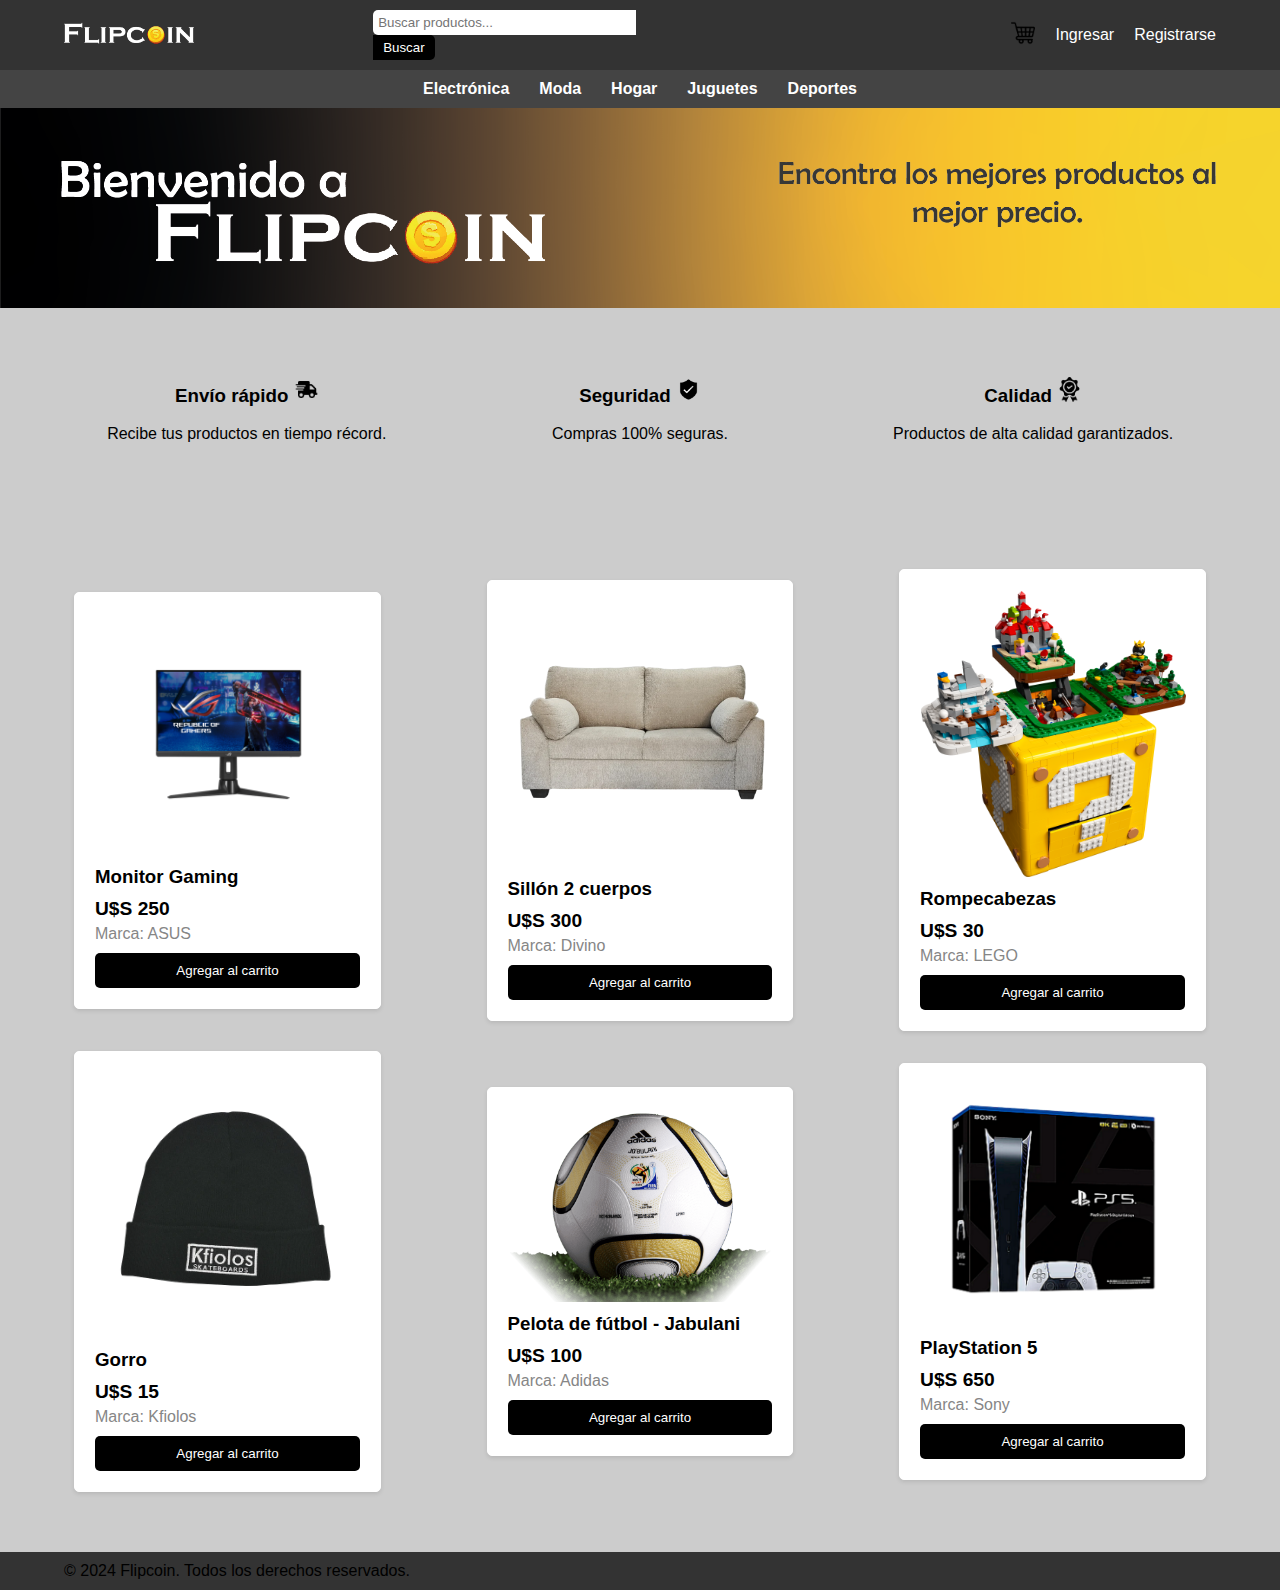
<file: Interfaz/index.html>
<!DOCTYPE html>

<html lang="es">
<head>
    <!-- Metadatos y configuración de la página -->
    <meta charset="UTF-8"> <!-- Codificación de caracteres en UTF-8 -->
    <meta name="viewport" content="width=device-width, initial-scale=1.0"> <!-- Configuración responsive -->
    <title>Flipcoin - Tu tienda online</title> <!-- Título de la página -->
    <link rel="stylesheet" href="estiloHome.css"> <!-- Enlace a la hoja de estilos -->
    <link rel="icon" href="coin.png"> <!-- Icono de la página -->
</head>
<body>
    <!-- Encabezado de la página -->
    <header>
        <div class="container">
            <div class="logo-title">
                <img src="logo.png" alt="Flipcoin Logo" class="logo"> <!-- Logo de la página -->
            </div>
            <!-- Barra de búsqueda -->
            <div class="search-bar">
                <form action="buscar_producto.php" method="GET"> <!-- Formulario de búsqueda -->
                    <input type="text" name="query" placeholder="Buscar productos..." required> <!-- Campo de búsqueda -->
                    <button type="submit">Buscar</button> <!-- Botón de envío -->
                </form>
            </div>
            <!-- Menú de navegación -->
            <nav>
                <ul class="right-menu">
                    <li><a href="Carrito.html"><img src="carrito.jpg" alt="Carrito" class="cart-icon"></a></li> <!-- Enlace al carrito -->
                    <li><a href="login.html">Ingresar</a></li> <!-- Enlace a la página de inicio de sesión -->
                    <li><a href="registro.html">Registrarse</a></li> <!-- Enlace a la página de registro -->
                </ul>
            </nav>
        </div>
    </header>

    <!-- Barra de categorías -->
    <nav class="categories">
        <div class="container">
            <ul class="category-menu">
                <li><a href="Electronica.html">Electrónica</a></li>
                <li><a href="Moda.html">Moda</a></li>
                <li><a href="Hogar.html">Hogar</a></li>
                <li><a href="Juguetes.html">Juguetes</a></li>
                <li><a href="Deportes.html">Deportes</a></li>
            </ul>
        </div>
    </nav>

    <!-- Sección de introducción (puede incluir banners, promociones, etc.) -->
    <section class="hero">
        <div class="container">
            <!-- Contenido opcional para destacar -->
        </div>
    </section>

    <!-- Sección de características destacadas -->
    <section class="features">
        <div class="container">
            <div class="feature">
                <h3>Envío rápido <img src="envio.png" height="25" width="25"></h3>
                <p>Recibe tus productos en tiempo récord.</p>
            </div>
            <div class="feature">
                <h3>Seguridad <img src="seguridad.png" height="25" width="25"></h3>
                <p>Compras 100% seguras.</p>
            </div>
            <div class="feature">
                <h3>Calidad <img src="certificado.png" height="25" width="25"></h3>
                <p>Productos de alta calidad garantizados.</p>
            </div>
        </div>
    </section>

   <!-- Sección de productos -->
<section class="products">
    <div class="container">
            <!-- Artículos de productos -->
            <article class="product">
                <img src="producto1.png" alt="Monitor Gamer" class="product-image">
                <h3>Monitor Gaming</h3>
                <p class="price">U$S 250</p>
                <p class="seller">Marca: ASUS</p>
                <button class="add-to-cart" onclick="agregarAlCarrito('Monitor Gaming', 250, 'producto1.png', 1)">Agregar al carrito</button>
            </article>            
            <article class="product">
                <img src="productoHogar5.png" alt="Producto 5" class="product-image">
                <h3>Sillón 2 cuerpos</h3>
                <p class="price">U$S 300</p>
                <p class="seller">Marca: Divino</p>
                <button class="add-to-cart" onclick="agregarAlCarrito('Sillón 2 cuerpos', 300, 'productoHogar5.png', 1)">Agregar al carrito</button>
            </article>
            <article class="product">
                <img src="productoJuguetes2.png" alt="Producto 2" class="product-image">
                <h3>Rompecabezas</h3>
                <p class="price">U$S 30</p>
                <p class="seller">Marca: LEGO</p>
                <button class="add-to-cart" onclick="agregarAlCarrito('Rompecabezas', 30, 'productoJuguetes2.png', 1)">Agregar al carrito</button>
            </article>
            <article class="product">
                <img src="productoModa5.png" alt="Producto 5" class="product-image">
                <h3>Gorro</h3>
                <p class="price">U$S 15</p>
                <p class="seller">Marca: Kfiolos</p>
                <button class="add-to-cart" onclick="agregarAlCarrito('Gorro', 15, 'productoModa5.png', 1)">Agregar al carrito</button>
            </article>
            <article class="product">
                <img src="productoDeportes5.png" alt="Pelota de futbol mundialista" class="product-image">
                <h3>Pelota de fútbol - Jabulani</h3>
                <p class="price">U$S 100</p>
                <p class="seller">Marca: Adidas</p>
                <button class="add-to-cart" onclick="agregarAlCarrito('Pelota de fútbol - Jabulani', 100, 'productoDeportes5.png', 1)">Agregar al carrito</button>
            </article>
            <article class="product">
                <img src="producto6.png" alt="Consola de videojuegos" class="product-image">
                <h3>PlayStation 5</h3>
                <p class="price">U$S 650</p>
                <p class="seller">Marca: Sony</p>
                <button class="add-to-cart" onclick="agregarAlCarrito('PlayStation 5', 650, 'producto6.png', 1)">Agregar al carrito</button>
            </article>
       
        </div>
    </section>

    <!-- Script para añadir productos al carrito -->
    <script>
        // Función para añadir un producto al carrito (con arrow function)
        const agregarAlCarrito = (nombre, precio, imagen, cantidad) => {
            // Obtener el carrito del Local Storage
            let carrito = JSON.parse(localStorage.getItem('carrito')) || [];
        
            // Añadir el nuevo producto al carrito
            carrito.push({ nombre, precio, imagen, cantidad });
        
            // Guardar el carrito actualizado en el Local Storage
            localStorage.setItem('carrito', JSON.stringify(carrito));
        
            // Mostrar una notificación o alerta de éxito
            alert(`${nombre} ha sido añadido al carrito!`);
        }
    </script>

    <!-- Pie de página -->
    <footer>
        <div class="container">
            <p>&copy; 2024 Flipcoin. Todos los derechos reservados.</p>
        </div>
    </footer>
</body>
</html>
</file>
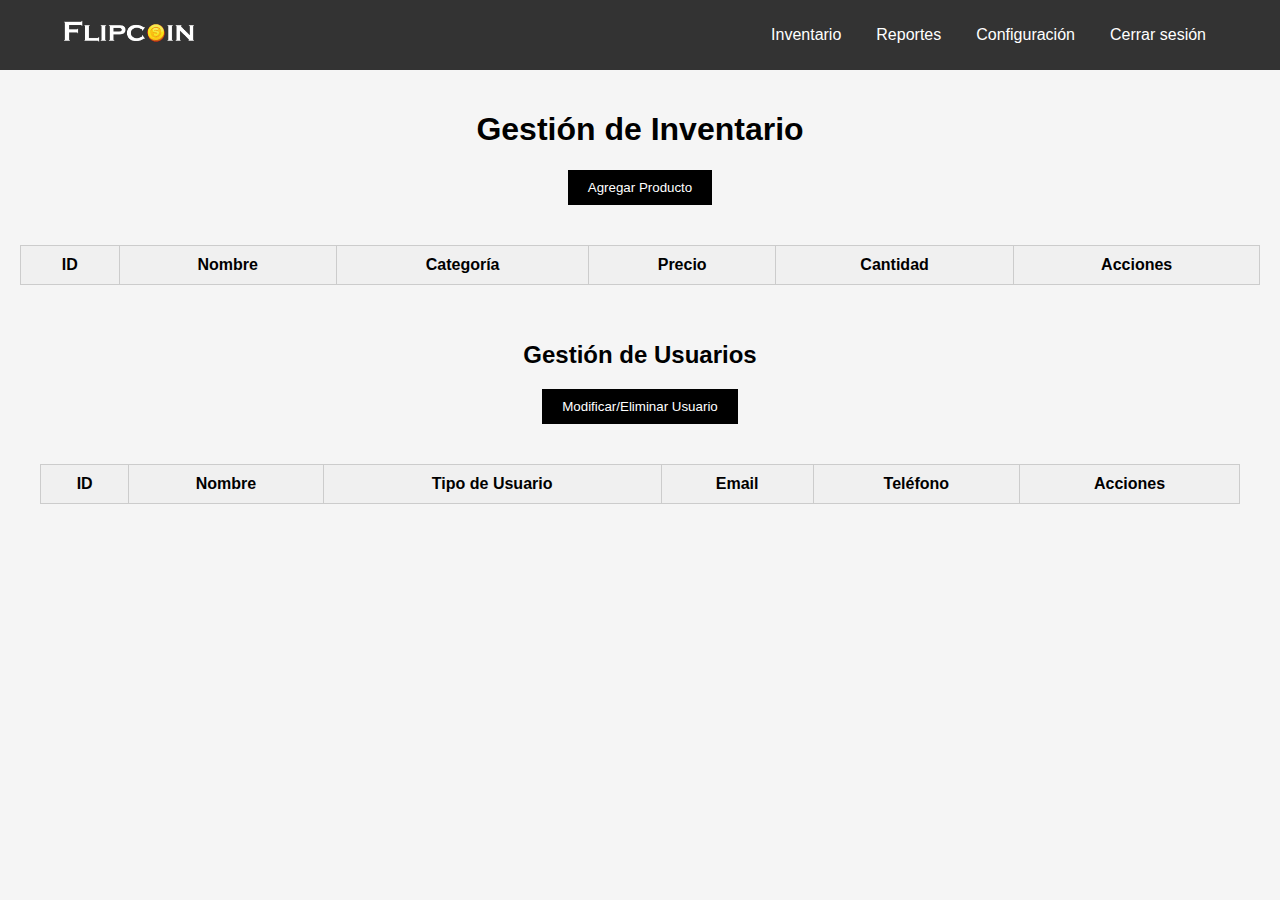
<file: Interfaz/bOffice.html>
<!DOCTYPE html>
<html lang="es">
<head>
    <meta charset="UTF-8">
    <meta name="viewport" content="width=device-width, initial-scale=1.0">
    <title>Flipcoin - Gestión de Inventario</title>
    <link rel="stylesheet" href="estilobOffice.css">
    <link rel="icon" href="coin.png">
</head>
<body>
    <!-- Barra de navegación superior -->
    <header>
        <div class="container">
            <div class="logo-title">
                <a href="index.html"><img src="logo.png" height="40px" alt="Flipcoin Logo" class="logo"></a>
            </div>
            <nav>
                <ul class="menu">
                    <li><a href="#inventario">Inventario</a></li>
                    <li><a href="#reportes">Reportes</a></li>
                    <li><a href="#configuracion">Configuración</a></li>
                    <li><a href="logout.html">Cerrar sesión</a></li>
                </ul>
            </nav>
        </div>
    </header>

    <!-- Sección de gestión de inventario -->
    <main>
        <section id="inventario" class="inventario-section">
            <h1>Gestión de Inventario</h1>
            <button class="btn-agregar" onclick="mostrarFormulario()">Agregar Producto</button>
            <div class="tabla-inventario">
                <table>
                    <thead>
                        <tr>
                            <th>ID</th>
                            <th>Nombre</th>
                            <th>Categoría</th>
                            <th>Precio</th>
                            <th>Cantidad</th>
                            <th>Acciones</th>
                        </tr>
                    </thead>
                    <tbody id="tabla-productos">
                        <!-- Productos se cargarán aquí dinámicamente -->
                    </tbody>
                </table>
                <br>
                <br>
                <section id="gestion-usuarios" class="usuarios-section">
                    <h2>Gestión de Usuarios</h2>
                    <button class="btn-agregar" onclick="mostrarFormularioUsuario()">Modificar/Eliminar Usuario</button>
                    <div class="tabla-usuarios">
                        <table>
                            <thead>
                                <tr>
                                    <th>ID</th>
                                    <th>Nombre</th>
                                    <th>Tipo de Usuario</th>
                                    <th>Email</th>
                                    <th>Teléfono</th>
                                    <th>Acciones</th>
                                </tr>
                            </thead>
                            <tbody id="tabla-usuarios">
                                <!-- Usuarios se cargarán aquí dinámicamente -->
                            </tbody>
                        </table>
                    </div>
                </section>
            </div>
        </section>
    </main>

    

    <!-- Formulario de producto -->
    <div id="formulario-producto" class="modal">
        <div class="modal-content">
            <span class="close" onclick="cerrarFormulario()">&times;</span>
            <h2>Agregar/Editar Producto</h2>
            <form id="form-producto">
                <label for="nombreProd">Nombre del Producto</label>
                <input type="text" id="nombreProd" name="nombreProd" required>
                <br>
                <label for="idCategoria">Categoría (ID)</label>
                <input type="number" id="idCategoria" name="idCategoria" required>
                <br>
                <label for="precio">Precio</label>
                <input type="number" id="precio" name="precio" step="0.01" min="0" required>
                <br>
                <label for="descripcion">Descripción</label>
                <input type="text" id="descripcion" name="descripcion" required>
                <br>
                <label for="stock">Cantidad</label>
                <input type="number" id="stock" name="stock" required>
                <br>
                <button type="submit">Guardar</button>
            </form>                       
        </div>
    </div>
    
    <!-- Formulario de gestion de usuarios -->
    <div id="formulario-usuario" class="modal">
        <div class="modal-content">
            <span class="close" onclick="cerrarFormularioUsuario()">&times;</span>
            <h2>Modificar/Eliminar Usuario</h2>
            <form id="form-usuario">
                <label for="idUsuario">ID del Usuario</label>
                <input type="number" id="idUsuario" name="idUsuario" required>
                <br>
                <label for="nombreUsuario">Nombre del Usuario</label>
                <input type="text" id="nombreUsuario" name="nombreUsuario" required>
                <br>
                <label for="tipoUsuario">Tipo de Usuario</label>
                <select id="tipoUsuario" name="tipoUsuario" required>
                    <option value="Comprador">Comprador</option>
                    <option value="Vendedor">Vendedor</option>
                    <option value="Administrador">Administrador</option>
                </select>
                <br>
                <label for="emailUsuario">Correo Electrónico</label>
                <input type="email" id="emailUsuario" name="emailUsuario" required>
                <br>
                <label for="telefonoUsuario">Teléfono</label>
                <input type="text" id="telefonoUsuario" name="telefonoUsuario" required>
                <br>
                <button type="submit">Eliminar</button>
            </form>                       
        </div>
    </div>
    

    <script src="backoffice.js"></script>
    <script src="gestionaUsuarios.js"></script>
    <script>
        // Manejar el envío del formulario
        document.getElementById('form-producto').addEventListener('submit', async (e) => {
            e.preventDefault();

            const formData = new FormData(e.target);
            const response = await fetch('añadir_producto.php', {
                method: 'POST',
                body: formData
            });

            const result = await response.json();
            if (result.success) {
                // Agregar el nuevo producto a la tabla
                const tabla = document.getElementById('tabla-productos');
                const newRow = document.createElement('tr');
                newRow.innerHTML = `
                    <td>${result.id}</td>
                    <td>${result.nombreProd}</td>
                    <td>${result.idCategoria}</td>
                    <td>U$S ${result.precio}</td>
                    <td>${result.stock}</td>
                    <td><button onclick="eliminarProducto(${result.id})">Eliminar</button></td>
                `;
                tabla.appendChild(newRow);
                alert(`Producto ${result.nombreProd} agregado con éxito.`);
            } else {
                alert('Error: ' + (result.error || 'Error desconocido'));
            }

            cerrarFormulario();
        });
    </script>
</body>
</html>
</file>
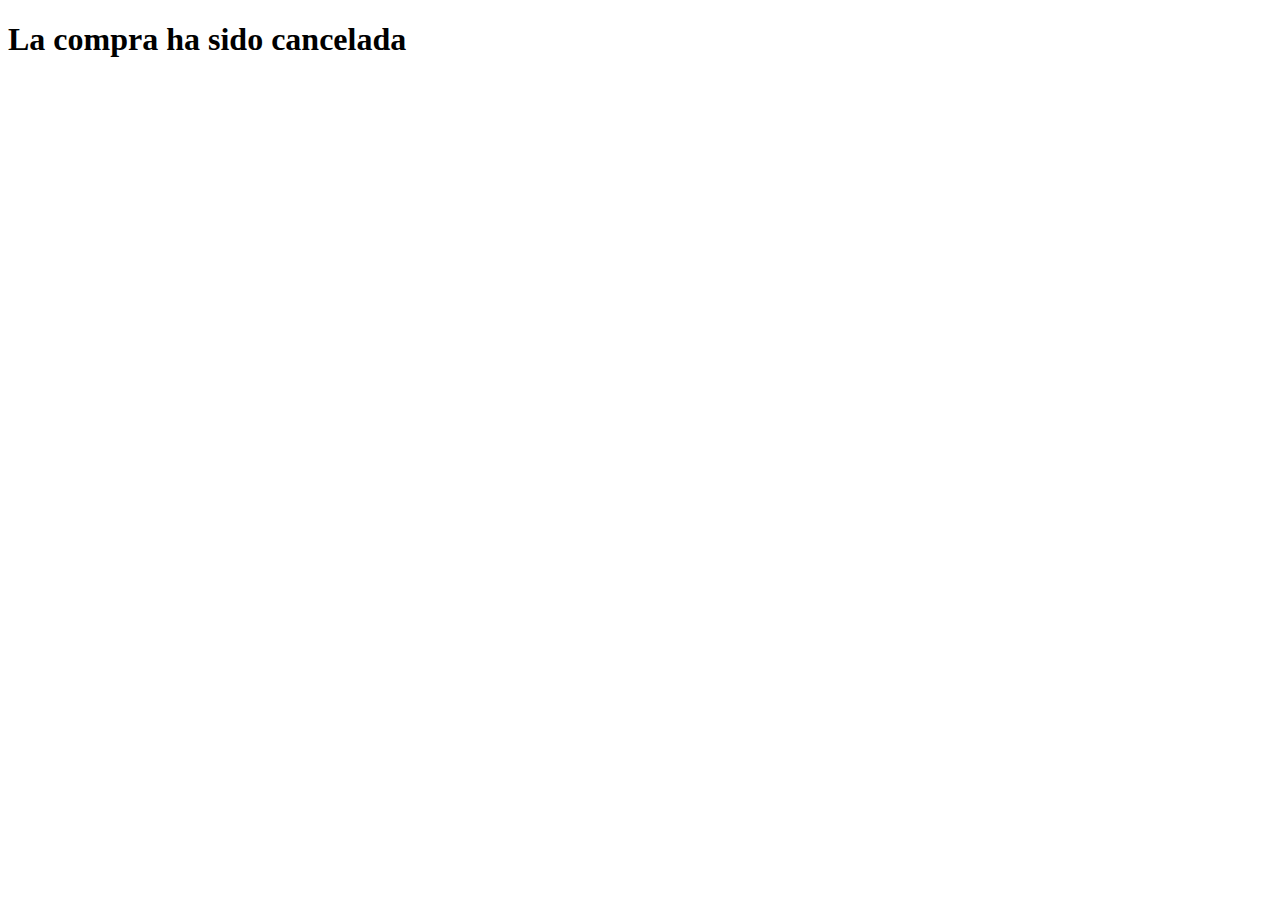
<file: Interfaz/cancel.html>
<!DOCTYPE html>
<html lang="en">

<head>
    <meta charset="UTF-8">
    <meta name="viewport" content="width=device-width, initial-scale=1.0">
    <title>Cancelada</title>
</head>

<body>
    <h1> La compra ha sido cancelada</h1>
</body>

</html>
</file>
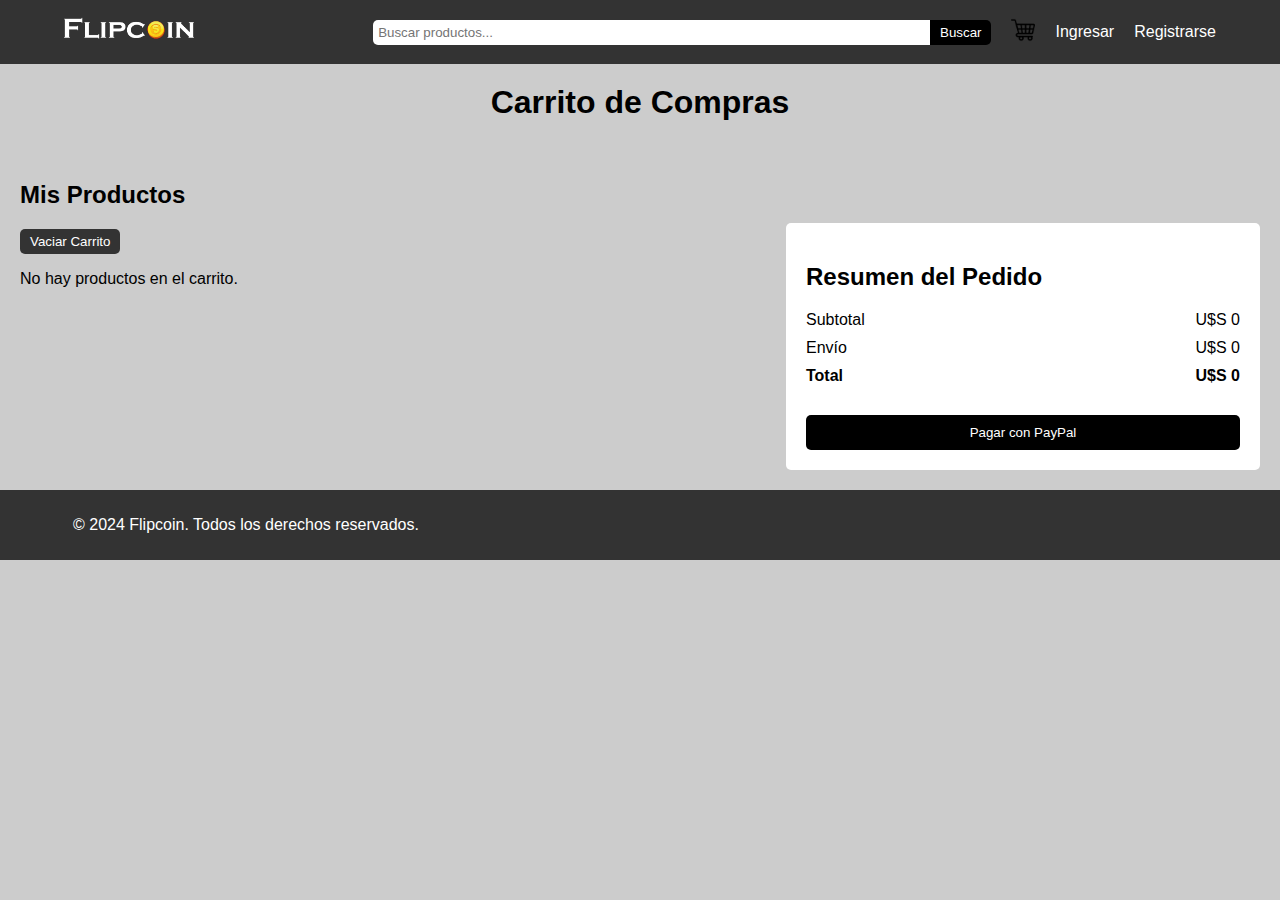
<file: Interfaz/Carrito.html>
<!DOCTYPE html>
<html lang="es">
<head>
    <!-- Metadatos del documento y enlaces a hojas de estilo -->
    <meta charset="UTF-8">
    <meta name="viewport" content="width=device-width, initial-scale=1.0">
    <title>Flipcoin - Carrito de Compras</title>
    <link rel="stylesheet" href="estiloCarritos.css"> <!-- Vinculación al archivo CSS de estilos -->
    <link rel="icon" href="coin.png"> <!-- Favicon de la página -->
</head>
<body>
    <!-- Barra de navegación superior -->
    <header>
        <div class="container">
            <!-- Logo de la página con enlace a la página principal -->
            <div class="logo-title">
                <a href="index.html"><img src="logo.png" alt="Flipcoin Logo" class="logo"></a>
            </div>
            <!-- Barra de búsqueda -->
            <div class="search-bar">
                <input type="text" placeholder="Buscar productos...">
                <button type="submit">Buscar</button>
            </div>
            <!-- Menú de navegación con iconos de carrito e inicio de sesión -->
            <nav>
                <ul class="right-menu">
                    <li><a href="Carrito.html"><img src="carrito.jpg" alt="Carrito" class="cart-icon"></a></li>
                    <li><a href="login.html">Ingresar</a></li>
                    <li><a href="registro.html">Registrarse</a></li>
                </ul>
            </nav>
        </div>
    </header>

    <!-- Sección de título principal -->
    <h1 class="titulo-carrito">Carrito de Compras</h1>

    <!-- Contenedor principal del carrito -->
    <main class="main-content">
        <!-- Sección izquierda que muestra los productos en el carrito -->
        <section class="cart-items">
            <h2>Mis Productos</h2>
            <button onclick="vaciarCarrito()" class="btn-vaciar">Vaciar Carrito</button> <!-- Botón para vaciar el carrito -->
            <section class="cart-items" id="cart-items">
                <!-- Los productos se cargarán aquí dinámicamente con JavaScript -->
            </section>
        </section>

        <!-- Sección derecha que muestra el resumen del pedido -->
        <aside class="order-summary">
            <h2>Resumen del Pedido</h2>
            <!-- Detalle del subtotal -->
            <div class="summary-item">
                <span>Subtotal</span>
                <span id="subtotal">U$S 0</span> <!-- Muestra el subtotal calculado -->
            </div>
            <!-- Detalle del costo de envío -->
            <div class="summary-item">
                <span>Envío</span>
                <span id="envio">U$S 0</span> <!-- Muestra el costo de envío -->
            </div>
            <!-- Detalle del total a pagar -->
            <div class="summary-item total">
                <span>Total</span>
                <span id="total">U$S 0</span> <!-- Muestra el total calculado -->
            </div>
            <!-- Botón de pago que redirige a la página de PayPal -->
            <a href="paypal.html"><button class="btn-checkout" id="pagarBtn">Pagar con PayPal</button></a>
        </aside>
    </main>

    <!-- Script para añadir productos al carrito -->
    <script>
        const agregarAlCarrito = (nombre, precio, imagen, cantidad) => {
            let carrito = JSON.parse(localStorage.getItem('carrito')) || [];
            
            // Verificar si el producto ya existe en el carrito
            const productoExistente = carrito.find(producto => producto.nombre === nombre);
            
            if (productoExistente) {
                // Incrementar la cantidad si el producto ya existe
                productoExistente.cantidad += 1;
            } else {
                // Agregar un nuevo producto si no existe
                carrito.push({ nombre, precio, imagen, cantidad });
            }

            // Guardar el carrito actualizado en el Local Storage
            localStorage.setItem('carrito', JSON.stringify(carrito));
            alert(`${nombre} ha sido añadido al carrito!`);
        }
    </script>

    <!-- Script para vaciar el carrito -->
    <script>
        const vaciarCarrito = () => {
            localStorage.removeItem('carrito'); // Elimina el carrito del Local Storage
            cargarCarrito(); // Recarga el contenido del carrito
        }
    </script>

    <!-- Script para cargar y actualizar los productos en el carrito -->
    <script>
        const cargarCarrito = () => {
            let carrito = JSON.parse(localStorage.getItem('carrito')) || [];
            const contenedorCarrito = document.getElementById('cart-items');
            const subtotalElement = document.getElementById('subtotal');
            const envioElement = document.getElementById('envio');
            const totalElement = document.getElementById('total');
            
            // Limpiar el contenido del carrito
            contenedorCarrito.innerHTML = '';

            if (carrito.length === 0) {
                // Mensaje cuando el carrito está vacío
                contenedorCarrito.innerHTML = '<p>No hay productos en el carrito.</p>';
                subtotalElement.textContent = 'U$S 0';
                envioElement.textContent = 'U$S 0';
                totalElement.textContent = 'U$S 0';
                return;
            }

            let subtotal = 0;

            // Iterar sobre los productos y mostrarlos
            carrito.forEach((producto, index) => {
                subtotal += producto.precio * producto.cantidad;

                const itemHTML = `
                    <div class="cart-item">
                        <img src="${producto.imagen}" alt="${producto.nombre}" class="product-image">
                        <div class="product-details">
                            <h3>${producto.nombre}</h3>
                            <p class="product-price">U$S ${producto.precio}</p>
                            <div class="quantity-controls">
                                <button class="btn-decrease" onclick="actualizarCantidad(${index}, -1)">-</button>
                                <input type="text" value="${producto.cantidad}" class="quantity-input" readonly>
                                <button class="btn-increase" onclick="actualizarCantidad(${index}, 1)">+</button>
                            </div>
                        </div>
                    </div>
                `;
                contenedorCarrito.innerHTML += itemHTML;
            });

            // Calcular el costo de envío y el total
            const costoEnvio = subtotal > 0 ? 20 : 0;
            const total = subtotal + costoEnvio;

            subtotalElement.textContent = `U$S ${subtotal}`;
            envioElement.textContent = `U$S ${costoEnvio}`;
            totalElement.textContent = `U$S ${total}`;
        }

        // Función para actualizar la cantidad de productos
        const actualizarCantidad = (index, cambio) => {
            let carrito = JSON.parse(localStorage.getItem('carrito')) || [];

            carrito[index].cantidad += cambio;

            if (carrito[index].cantidad < 1) {
                carrito.splice(index, 1);
            }

            localStorage.setItem('carrito', JSON.stringify(carrito));
            cargarCarrito(); // Actualiza la vista del carrito
        }

        // Cargar el carrito al cargar la página
        document.addEventListener('DOMContentLoaded', cargarCarrito);
    </script>

    <footer>
        <div class="container">
            <p>&copy; 2024 Flipcoin. Todos los derechos reservados.</p>
        </div>
    </footer>
</body>
</html>
</file>
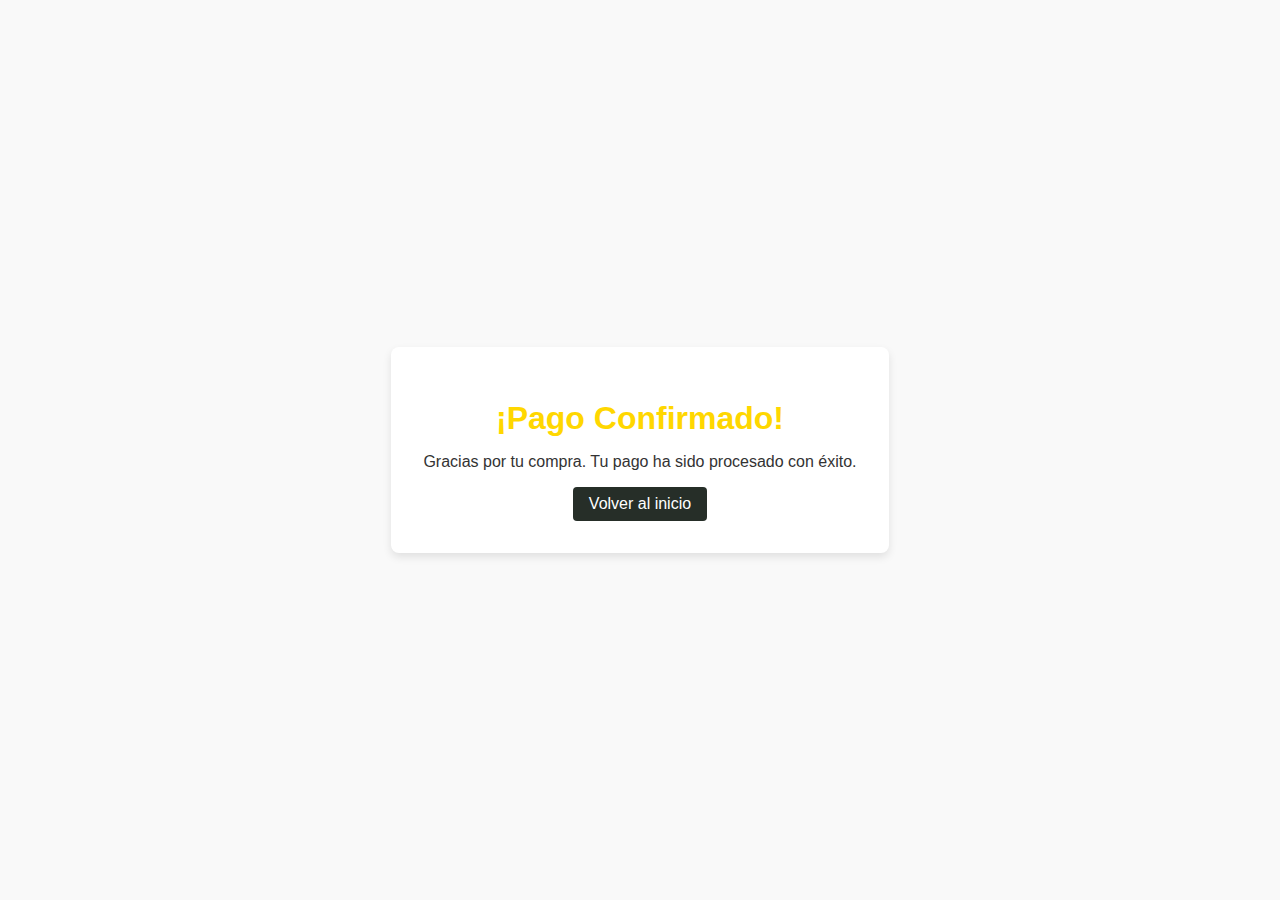
<file: Interfaz/confirmacion_pago.html>
<!DOCTYPE html>
<html lang="es">
<head>
    <!-- Metadatos del documento -->
    <meta charset="UTF-8"> <!-- Codificación de caracteres en UTF-8 -->
    <meta name="viewport" content="width=device-width, initial-scale=1.0"> <!-- Configuración de la vista para dispositivos móviles -->
    <title>Pago Confirmado</title> <!-- Título de la página -->

    <!-- Enlace a la hoja de estilos CSS específica para la página -->
    <link rel="stylesheet" href="estiloConfirmacion.css">
</head>
<body>
    <!-- Contenedor principal que centra y agrupa el contenido -->
    <div class="container">
        <div class="confirmacion">
            <!-- Título de confirmación del pago -->
            <h1>¡Pago Confirmado!</h1>
            <!-- Mensaje de agradecimiento al usuario por su compra -->
            <p>Gracias por tu compra. Tu pago ha sido procesado con éxito.</p>
            <!-- Botón que redirige al usuario de vuelta a la página de inicio -->
            <a href="index.html" class="btn">Volver al inicio</a>
        </div>
    </div>
</body>
</html>
</file>
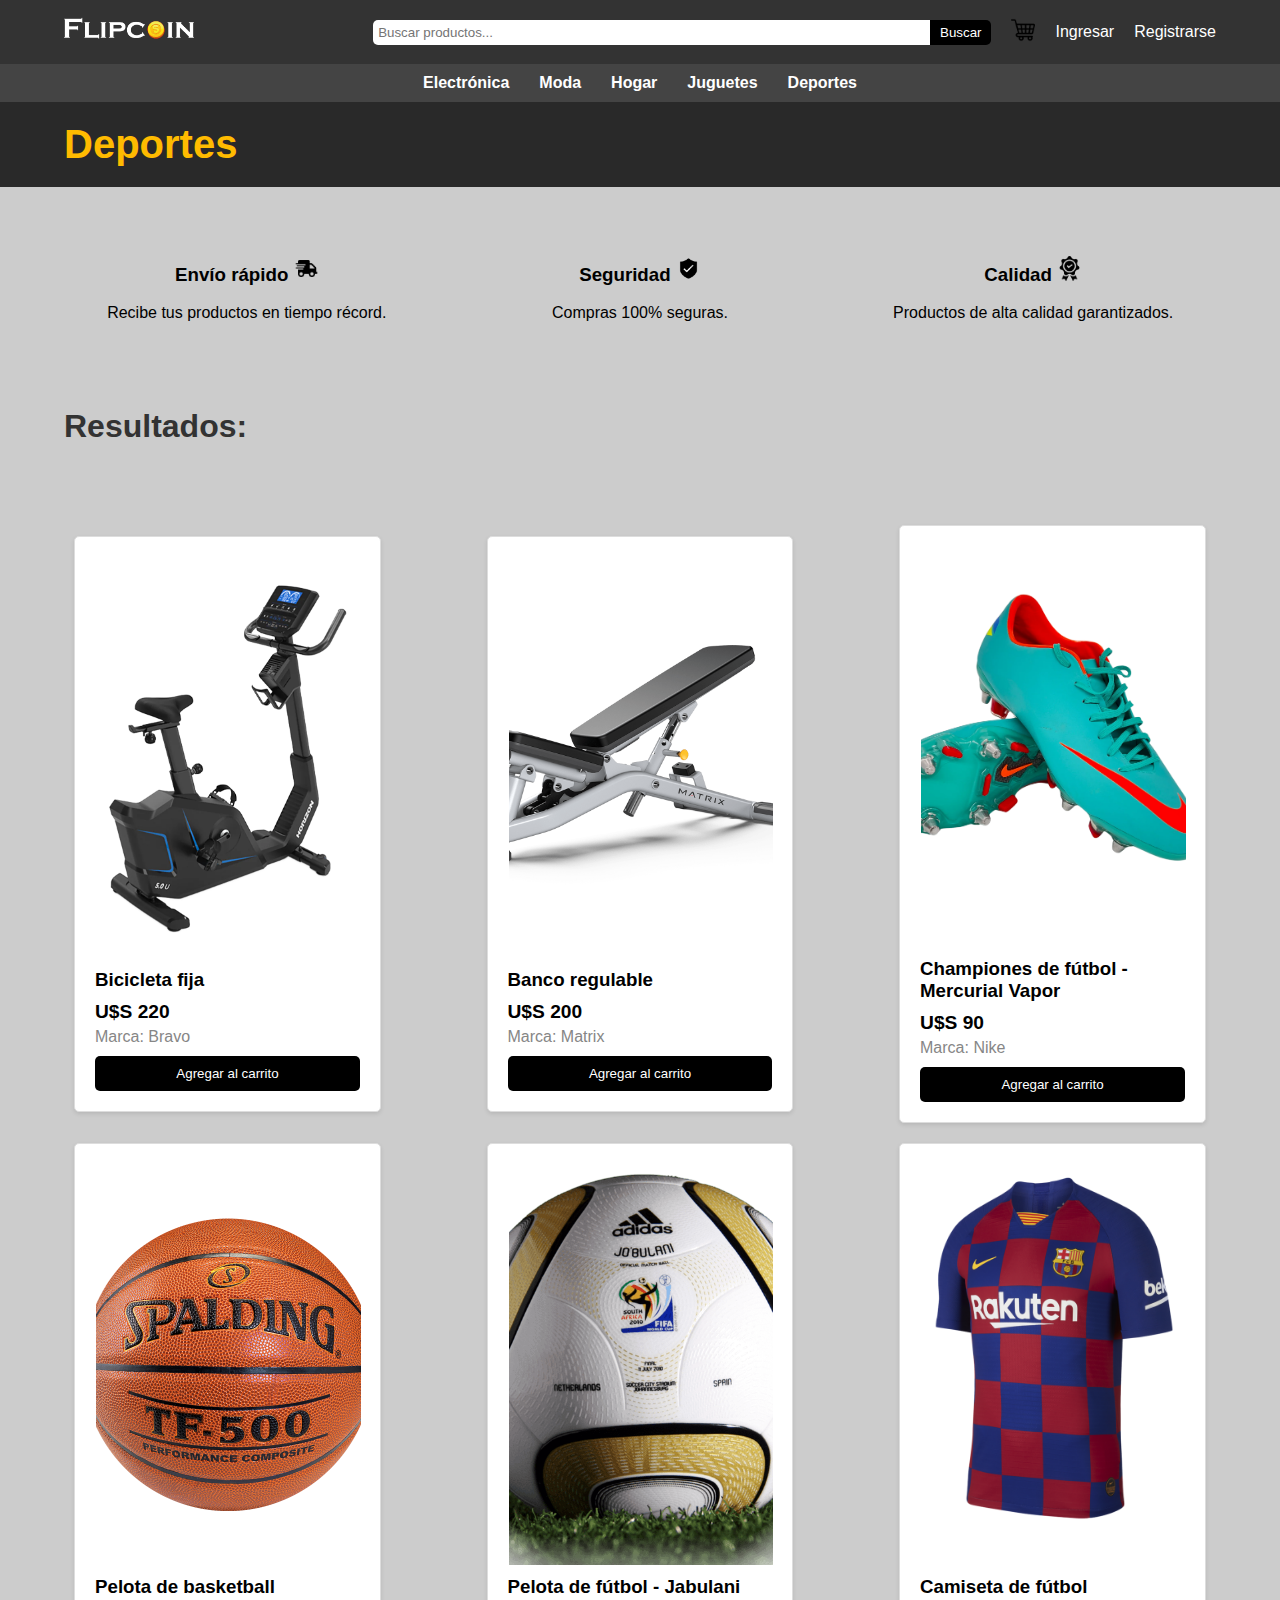
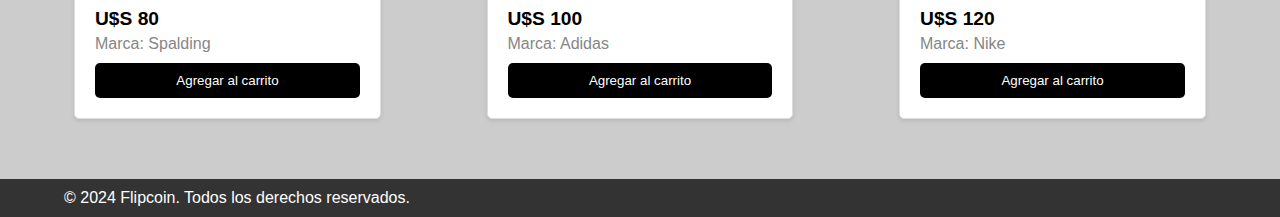
<file: Interfaz/Deportes.html>
<!DOCTYPE html>
<html lang="en">
<head>
    <!-- Configuración básica de la página -->
    <meta charset="UTF-8"> <!-- Codificación de caracteres en UTF-8 -->
    <meta name="viewport" content="width=device-width, initial-scale=1.0"> <!-- Escalabilidad en dispositivos móviles -->
    <title>Flipcoin - Deportes</title> <!-- Título de la página -->
    <link rel="stylesheet" href="estiloDeportes.css"> <!-- Enlace a la hoja de estilo -->
    <link rel="icon" href="coin.png"> <!-- Favicon de la página -->
</head>
<body>
    <!-- Encabezado con logo, barra de búsqueda y menú de navegación -->
    <header>
        <div class="container">
            <div class="logo-title">
                <a href="index.html"><img src="logo.png" alt="Flipcoin Logo" class="logo"></a> <!-- Logo enlazado al inicio -->
            </div>
            <div class="search-bar">
                <input type="text" placeholder="Buscar productos..."> <!-- Barra de búsqueda -->
                <button type="submit">Buscar</button> <!-- Botón de búsqueda -->
            </div>
            <nav>
                <ul class="right-menu"> <!-- Menú de navegación -->
                    <li><a href="Carrito.html"><img src="carrito.jpg" alt="Carrito" class="cart-icon"></a></li> <!-- Enlace al carrito -->
                    <li><a href="login.html">Ingresar</a></li> <!-- Enlace para iniciar sesión -->
                    <li><a href="registro.html">Registrarse</a></li> <!-- Enlace para registrarse -->
                </ul>
            </nav>
        </div>
    </header>

    <!-- Menú de categorías -->
    <nav class="categories">
        <div class="container">
            <ul class="category-menu"> <!-- Lista de categorías con enlaces a diferentes secciones -->
                <li><a href="Electronica.html">Electrónica</a></li>
                <li><a href="Moda.html">Moda</a></li>
                <li><a href="Hogar.html">Hogar</a></li>
                <li><a href="Juguetes.html">Juguetes</a></li>
                <li><a href="Deportes.html">Deportes</a></li>
            </ul>
        </div>
    </nav>

    <!-- Encabezado de la sección de deportes -->
    <section class="category-header">
        <div class="container">
            <h1>Deportes</h1> <!-- Título de la sección -->
        </div>
    </section>

    <!-- Sección de características destacadas -->
    <section class="features">
        <div class="container">
            <div class="feature">
                <h3>Envío rápido <img src="envio.png" height="25" width="25"></h3> <!-- Ícono y texto -->
                <p>Recibe tus productos en tiempo récord.</p> <!-- Descripción -->
            </div>
            <div class="feature">
                <h3>Seguridad <img src="seguridad.png" height="25" width="25"></h3>
                <p>Compras 100% seguras.</p>
            </div>
            <div class="feature">
                <h3>Calidad <img src="certificado.png" height="25" width="25"></h3>
                <p>Productos de alta calidad garantizados.</p>
            </div>
        </div>
    </section>

    <!-- Encabezado de los resultados -->
    <section class="results-header">
        <div class="container">
            <h2>Resultados:</h2> <!-- Título de los productos -->
        </div>
    </section>

    <!-- Sección de productos con detalles -->
    <section class="products">
        <div class="container">
            <!-- Producto 1 -->
            <article class="product">
                <img src="productoDeportes1.png" alt="Bicicleta fija gimnasio" class="product-image"> <!-- Imagen del producto -->
                <h3>Bicicleta fija</h3> <!-- Nombre del producto -->
                <p class="price">U$S 220</p> <!-- Precio del producto -->
                <p class="seller">Marca: Bravo</p> <!-- Marca del producto -->
                <button class="add-to-cart" onclick="agregarAlCarrito('Bicicleta fija', 220, 'productoDeportes1.png', 1)">Agregar al carrito</button> <!-- Botón para añadir al carrito -->
            </article>
            <!-- Producto 2 -->
            <article class="product">
                <img src="productoDeportes2.png" alt="Banco para gimnasio" class="product-image">
                <h3>Banco regulable</h3>
                <p class="price">U$S 200</p>
                <p class="seller">Marca: Matrix</p>
                <button class="add-to-cart" onclick="agregarAlCarrito('Banco regulable', 200, 'productoDeportes2.png', 1)">Agregar al carrito</button>
            </article>
            <!-- Producto 3 -->
            <article class="product">
                <img src="productoDeportes3.png" alt="Championes de fútbol - Mercurial Vapor - verdes" class="product-image">
                <h3>Championes de fútbol - Mercurial Vapor</h3>
                <p class="price">U$S 90</p>
                <p class="seller">Marca: Nike</p>
                <button class="add-to-cart" onclick="agregarAlCarrito('Championes de fútbol - Mercurial Vapor', 90, 'productoDeportes3.png', 1)">Agregar al carrito</button>
            </article>
            <!-- Producto 4 -->
            <article class="product">
                <img src="productoDeportes4.png" alt="Pelota de la NBA oficial" class="product-image">
                <h3>Pelota de basketball</h3>
                <p class="price">U$S 80</p>
                <p class="seller">Marca: Spalding</p>
                <button class="add-to-cart" onclick="agregarAlCarrito('Pelota de basketball', 80, 'productoDeportes4.png', 1)">Agregar al carrito</button>
            </article>
            <!-- Producto 5 -->
            <article class="product">
                <img src="productoDeportes5.png" alt="Pelota de futbol mundialista" class="product-image">
                <h3>Pelota de fútbol - Jabulani</h3>
                <p class="price">U$S 100</p>
                <p class="seller">Marca: Adidas</p>
                <button class="add-to-cart" onclick="agregarAlCarrito('Pelota de fútbol - Jabulani', 100, 'productoDeportes5.png', 1)">Agregar al carrito</button>
            </article>
            <!-- Producto 6 -->
            <article class="product">
                <img src="productoDeportes6.png" alt="Camiseta del barcelona" class="product-image">
                <h3>Camiseta de fútbol</h3>
                <p class="price">U$S 120</p>
                <p class="seller">Marca: Nike</p>
                <button class="add-to-cart" onclick="agregarAlCarrito('Camiseta de fútbol', 120, 'productoDeportes6.png', 1)">Agregar al carrito</button>
            </article>
        </div>
    </section>
    <!-- Script para añadir productos al carrito -->

    <script>
        // Función para añadir un producto al carrito (con arrow function)
        const agregarAlCarrito = (nombre, precio, imagen, cantidad) => {
            // Obtener el carrito del Local Storage
            let carrito = JSON.parse(localStorage.getItem('carrito')) || [];
        
            // Añadir el nuevo producto al carrito
            carrito.push({ nombre, precio, imagen, cantidad });
        
            // Guardar el carrito actualizado en el Local Storage
            localStorage.setItem('carrito', JSON.stringify(carrito));
        
            // Mostrar una notificación o alerta de éxito
            alert(`${nombre} ha sido añadido al carrito!`);
        }
    </script>

    <!-- Pie de página -->
    <footer>
        <div class="container">
            <p>&copy; 2024 Flipcoin. Todos los derechos reservados.</p> <!-- Información de derechos de autor -->
        </div>
    </footer>
</body>
</html>
</file>
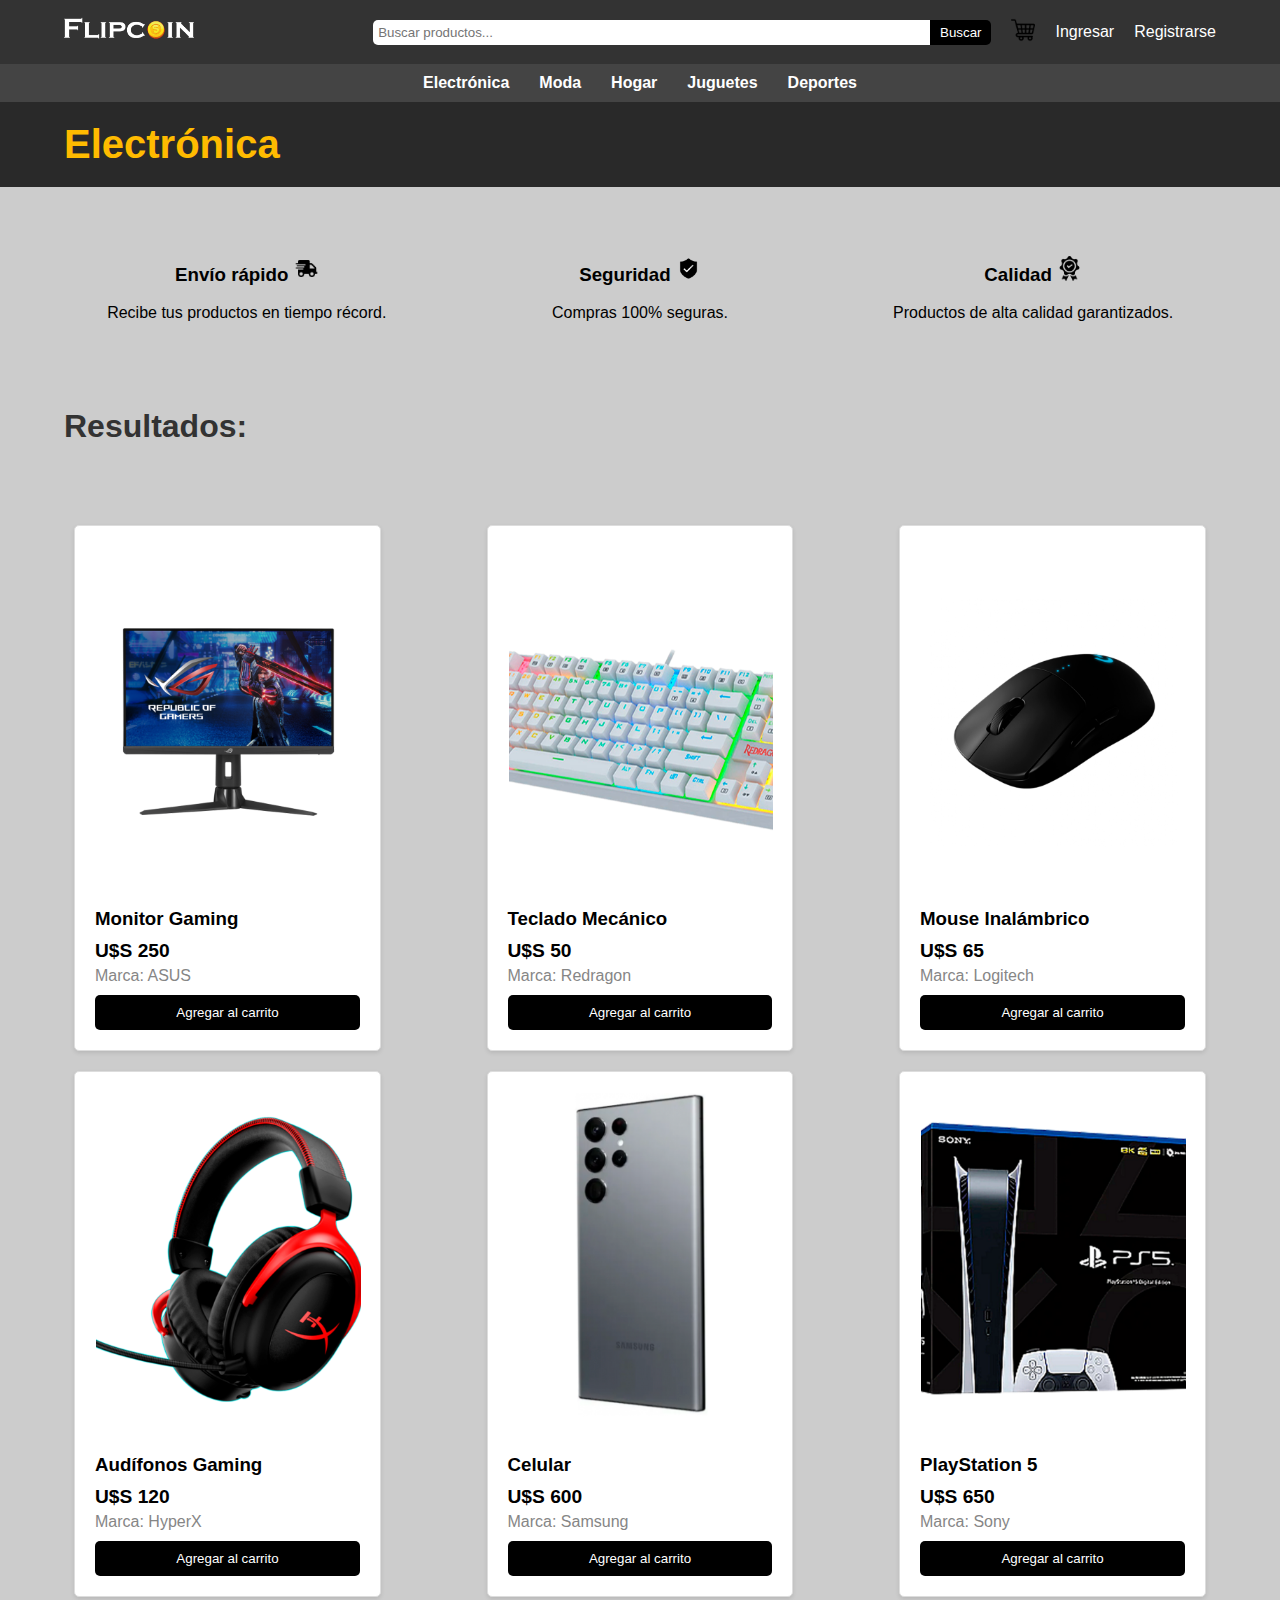
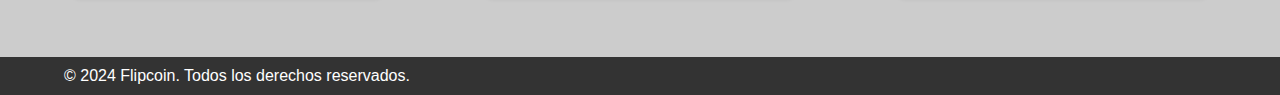
<file: Interfaz/Electronica.html>
<!DOCTYPE html>
<html lang="en">
<head>
    <!-- Metadatos y configuración inicial de la página -->
    <meta charset="UTF-8"> <!-- Codificación de caracteres en UTF-8 -->
    <meta name="viewport" content="width=device-width, initial-scale=1.0"> <!-- Optimización para dispositivos móviles -->
    <title>Flipcoin - Electrónica</title> <!-- Título de la página -->
    <link rel="stylesheet" href="estiloElectronica.css"> <!-- Enlace a la hoja de estilo específica -->
    <link rel="icon" href="coin.png"> <!-- Favicon de la página -->
</head>
<body>
    <!-- Encabezado con logo, barra de búsqueda y menú de navegación -->
    <header>
        <div class="container">
            <div class="logo-title">
                <a href="index.html"><img src="logo.png" alt="Flipcoin Logo" class="logo"></a> <!-- Enlace al logo que redirige al inicio -->
            </div>
            <div class="search-bar">
                <input type="text" placeholder="Buscar productos..."> <!-- Barra de búsqueda -->
                <button type="submit">Buscar</button> <!-- Botón de búsqueda -->
            </div>
            <nav>
                <ul class="right-menu"> <!-- Menú de opciones a la derecha -->
                    <li><a href="Carrito.html"><img src="carrito.jpg" alt="Carrito" class="cart-icon"></a></li> <!-- Icono de carrito -->
                    <li><a href="login.html">Ingresar</a></li> <!-- Enlace para iniciar sesión -->
                    <li><a href="registro.html">Registrarse</a></li> <!-- Enlace para registrarse -->
                </ul>
            </nav>
        </div>
    </header>

    <!-- Menú de navegación de categorías -->
    <nav class="categories">
        <div class="container">
            <ul class="category-menu"> <!-- Lista de categorías -->
                <li><a href="Electronica.html">Electrónica</a></li>
                <li><a href="Moda.html">Moda</a></li>
                <li><a href="Hogar.html">Hogar</a></li>
                <li><a href="Juguetes.html">Juguetes</a></li>
                <li><a href="Deportes.html">Deportes</a></li>
            </ul>
        </div>
    </nav>

    <!-- Encabezado de la sección de electrónica -->
    <section class="category-header">
        <div class="container">
            <h1>Electrónica</h1> <!-- Título de la sección -->
        </div>
    </section>

    <!-- Sección de características destacadas -->
    <section class="features">
        <div class="container">
            <div class="feature">
                <h3>Envío rápido <img src="envio.png" height="25" width="25"></h3> <!-- Detalle con ícono -->
                <p>Recibe tus productos en tiempo récord.</p> <!-- Descripción del servicio -->
            </div>
            <div class="feature">
                <h3>Seguridad <img src="seguridad.png" height="25" width="25"></h3>
                <p>Compras 100% seguras.</p>
            </div>
            <div class="feature">
                <h3>Calidad <img src="certificado.png" height="25" width="25"></h3>
                <p>Productos de alta calidad garantizados.</p>
            </div>
        </div>
    </section>

    <!-- Encabezado de resultados de productos -->
    <section class="results-header">
        <div class="container">
            <h2>Resultados:</h2> <!-- Subtítulo de la sección de productos -->
        </div>
    </section>

    <!-- Sección de productos con detalles -->
    <section class="products">
        <div class="container">
            <!-- Producto 1 -->
            <article class="product">
                <img src="producto1.png" alt="Producto 1" class="product-image"> <!-- Imagen del producto -->
                <h3>Monitor Gaming</h3> <!-- Nombre del producto -->
                <p class="price">U$S 250</p> <!-- Precio del producto -->
                <p class="seller">Marca: ASUS</p> <!-- Marca del producto -->
                <button class="add-to-cart" onclick="agregarAlCarrito('Monitor Gamer', 250, 'producto1.png', 1)">Agregar al carrito</button> <!-- Botón de acción -->
            </article>
            <!-- Producto 2 -->
            <article class="product">
                <img src="producto2.png" alt="Producto 2" class="product-image">
                <h3>Teclado Mecánico</h3>
                <p class="price">U$S 50</p>
                <p class="seller">Marca: Redragon</p>
                <button class="add-to-cart" onclick="agregarAlCarrito('Teclado mecánico', 50, 'producto2.png', 1)">Agregar al carrito</button>
            </article>
            <!-- Producto 3 -->
            <article class="product">
                <img src="producto3.png" alt="Producto 3" class="product-image">
                <h3>Mouse Inalámbrico</h3>
                <p class="price">U$S 65</p>
                <p class="seller">Marca: Logitech</p>
                <button class="add-to-cart" onclick="agregarAlCarrito('Mouse Inalámbrico', 65, 'producto3.png', 1)">Agregar al carrito</button>            
            </article>
            <!-- Producto 4 -->
            <article class="product">
                <img src="producto4.png" alt="Producto 4" class="product-image">
                <h3>Audífonos Gaming</h3>
                <p class="price">U$S 120</p>
                <p class="seller">Marca: HyperX</p>
                <button class="add-to-cart" onclick="agregarAlCarrito('Audifonos Gaming', 120, 'producto4.png', 1)">Agregar al carrito</button>            
            </article>
            <!-- Producto 5 -->
            <article class="product">
                <img src="producto5.png" alt="Producto 5" class="product-image">
                <h3>Celular</h3>
                <p class="price">U$S 600</p>
                <p class="seller">Marca: Samsung</p>
                <button class="add-to-cart" onclick="agregarAlCarrito('Celular', 600, 'producto5.png', 1)">Agregar al carrito</button>
            </article>
            <!-- Producto 6 -->
            <article class="product">
                <img src="producto6.png" alt="Producto 6" class="product-image">
                <h3>PlayStation 5</h3>
                <p class="price">U$S 650</p>
                <p class="seller">Marca: Sony</p>
                <button class="add-to-cart" onclick="agregarAlCarrito('PlayStation5', 650, 'producto6.png', 1)">Agregar al carrito</button>
           </article>
        </div>
    </section>
 <!-- Script para añadir productos al carrito -->
 <script>
    // Función para añadir un producto al carrito (con arrow function)
    const agregarAlCarrito = (nombre, precio, imagen, cantidad) => {
        // Obtener el carrito del Local Storage
        let carrito = JSON.parse(localStorage.getItem('carrito')) || [];
    
        // Añadir el nuevo producto al carrito
        carrito.push({ nombre, precio, imagen, cantidad });
    
        // Guardar el carrito actualizado en el Local Storage
        localStorage.setItem('carrito', JSON.stringify(carrito));
    
        // Mostrar una notificación o alerta de éxito
        alert(`${nombre} ha sido añadido al carrito!`);
    }
</script>
    <!-- Pie de página -->
    <footer>
        <div class="container">
            <p>&copy; 2024 Flipcoin. Todos los derechos reservados.</p> <!-- Derechos de autor -->
        </div>
    </footer>
</body>
</html>
</file>
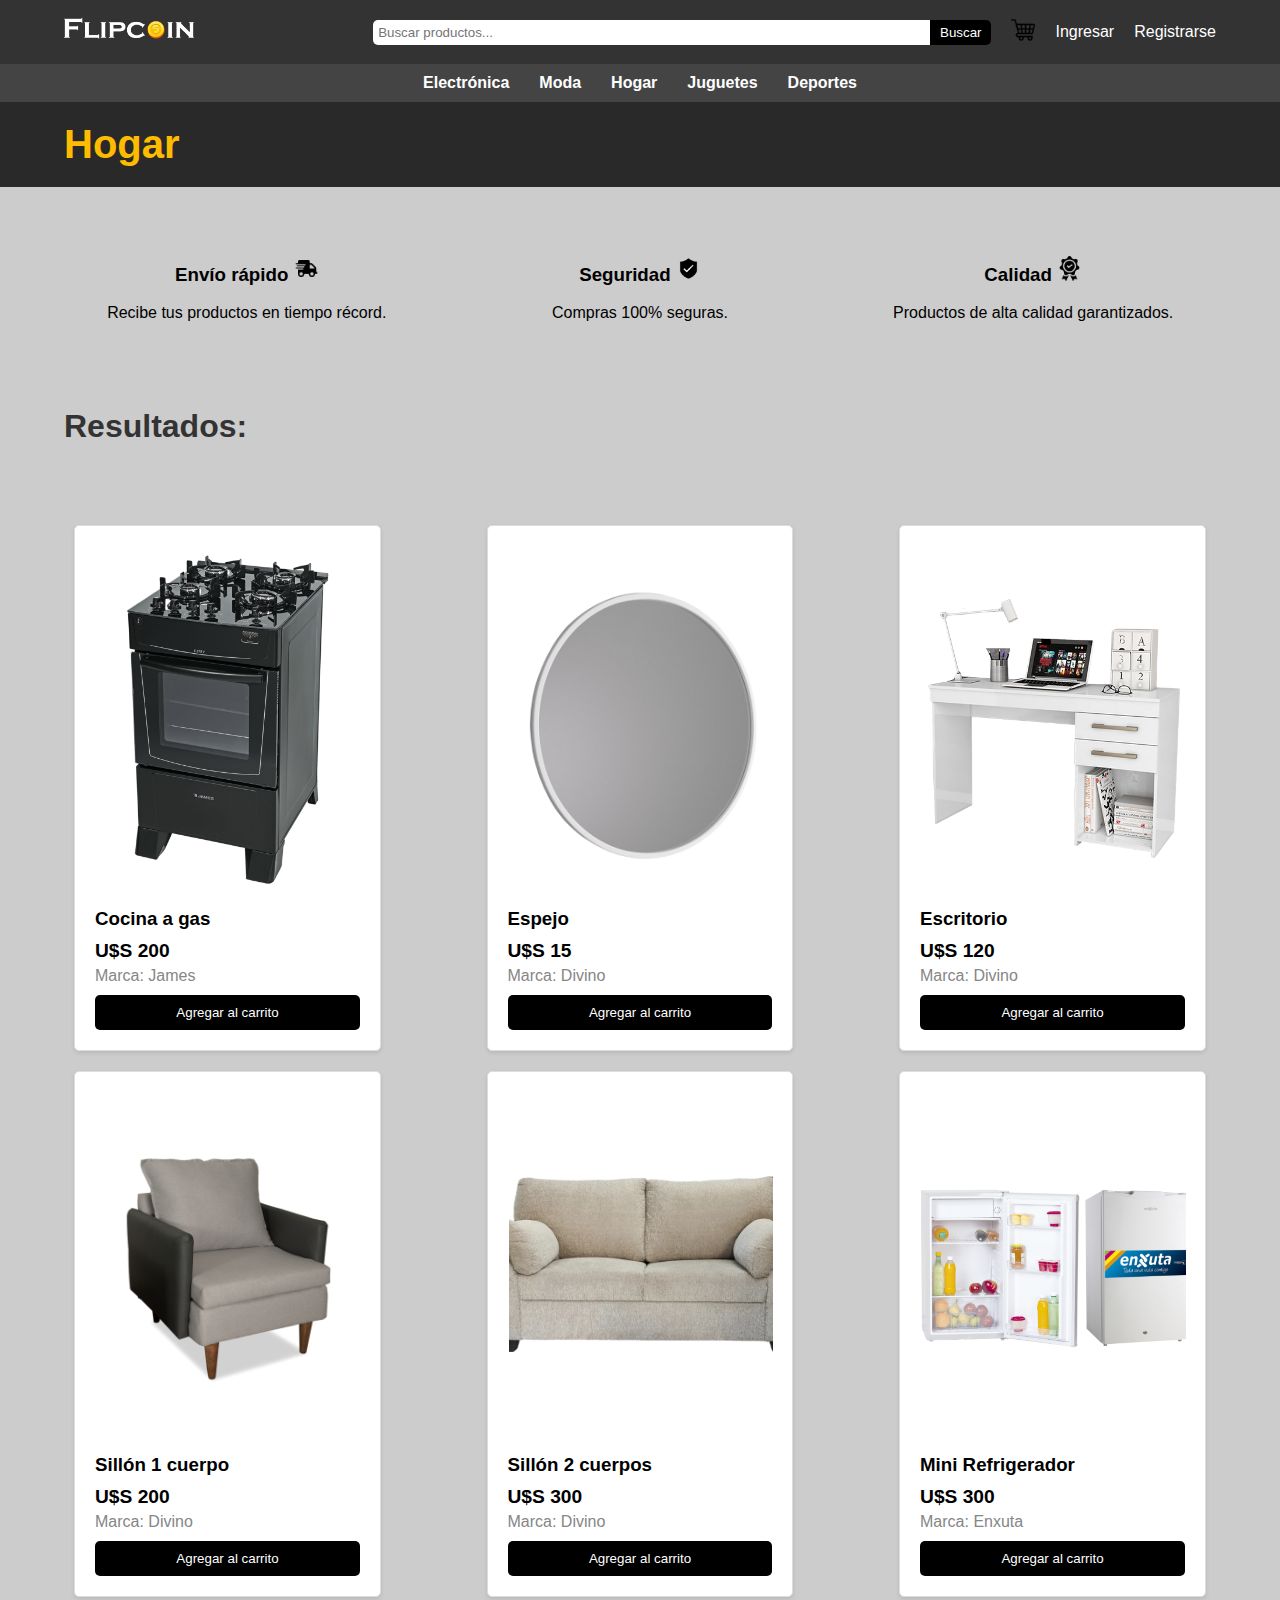
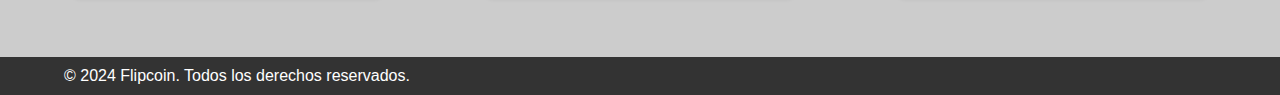
<file: Interfaz/Hogar.html>
<!DOCTYPE html>
<html lang="en">
<head>
    <!-- Metadatos y configuración de la página -->
    <meta charset="UTF-8"> <!-- Codificación de caracteres en UTF-8 -->
    <meta name="viewport" content="width=device-width, initial-scale=1.0"> <!-- Configuración para que la página sea responsive -->
    <title>Flipcoin - Hogar</title> <!-- Título de la página -->
    <link rel="stylesheet" href="estiloHogar.css"> <!-- Enlace a la hoja de estilos -->
    <link rel="icon" href="coin.png"> <!-- Icono de la página (favicon) -->
</head>
<body>
    <!-- Encabezado con el logo, barra de búsqueda y menú de navegación -->
    <header>
        <div class="container">
            <div class="logo-title">
                <a href="index.html"><img src="logo.png" alt="Flipcoin Logo" class="logo"></a> <!-- Logo con enlace al inicio -->
            </div>
            <div class="search-bar">
                <input type="text" placeholder="Buscar productos..."> <!-- Campo de búsqueda -->
                <button type="submit">Buscar</button> <!-- Botón de búsqueda -->
            </div>
            <nav>
                <ul class="right-menu"> <!-- Menú de navegación a la derecha -->
                    <li><a href="Carrito.html"><img src="carrito.jpg" alt="Carrito" class="cart-icon"></a></li> <!-- Icono del carrito -->
                    <li><a href="login.html">Ingresar</a></li> <!-- Enlace para iniciar sesión -->
                    <li><a href="registro.html">Registrarse</a></li> <!-- Enlace para registrarse -->
                </ul>
            </nav>
        </div>
    </header>

    <!-- Menú de navegación de categorías -->
    <nav class="categories">
        <div class="container">
            <ul class="category-menu"> <!-- Lista de categorías -->
                <li><a href="Electronica.html">Electrónica</a></li>
                <li><a href="Moda.html">Moda</a></li>
                <li><a href="Hogar.html">Hogar</a></li>
                <li><a href="Juguetes.html">Juguetes</a></li>
                <li><a href="Deportes.html">Deportes</a></li>
            </ul>
        </div>
    </nav>

    <!-- Sección de encabezado de la categoría -->
    <section class="category-header">
        <div class="container">
            <h1>Hogar</h1> <!-- Título de la categoría -->
        </div>
    </section>

    <!-- Sección de características destacadas -->
    <section class="features">
        <div class="container">
            <div class="feature">
                <h3>Envío rápido <img src="envio.png" height="25" width="25"></h3> <!-- Característica con icono -->
                <p>Recibe tus productos en tiempo récord.</p> <!-- Descripción de la característica -->
            </div>
            <div class="feature">
                <h3>Seguridad <img src="seguridad.png" height="25" width="25"></h3>
                <p>Compras 100% seguras.</p>
            </div>
            <div class="feature">
                <h3>Calidad <img src="certificado.png" height="25" width="25"></h3>
                <p>Productos de alta calidad garantizados.</p>
            </div>
        </div>
    </section>

    <!-- Sección de encabezado de resultados -->
    <section class="results-header">
        <div class="container">
            <h2>Resultados:</h2> <!-- Subtítulo de la sección de resultados -->
        </div>
    </section>

    <!-- Sección de productos -->
    <section class="products">
        <div class="container">
            <!-- Producto 1 -->
            <article class="product">
                <img src="productoHogar1.png" alt="Producto 1" class="product-image"> <!-- Imagen del producto -->
                <h3>Cocina a gas</h3> <!-- Nombre del producto -->
                <p class="price">U$S 200</p> <!-- Precio del producto -->
                <p class="seller">Marca: James</p> <!-- Marca del producto -->
                <button class="add-to-cart" onclick="agregarAlCarrito('Cocina a gas ', 200, 'productoHogar1.png', 1)">Agregar al carrito</button> <!-- Botón para agregar al carrito -->
            </article>
            <!-- Producto 2 -->
            <article class="product">
                <img src="productoHogar2.png" alt="Producto 2" class="product-image">
                <h3>Espejo</h3>
                <p class="price">U$S 15</p>
                <p class="seller">Marca: Divino</p>
                <button class="add-to-cart" onclick="agregarAlCarrito('Espejo', 15, 'productoHogar2.png', 1)">Agregar al carrito</button>
            </article>
            <!-- Producto 3 -->
            <article class="product">
                <img src="productoHogar3.png" alt="Producto 3" class="product-image">
                <h3>Escritorio</h3>
                <p class="price">U$S 120</p>
                <p class="seller">Marca: Divino</p>
                <button class="add-to-cart" onclick="agregarAlCarrito('Escritorio', 120, 'productoHogar3.png', 1)">Agregar al carrito</button>
            </article>
            <!-- Producto 4 -->
            <article class="product">
                <img src="productoHogar4.png" alt="Producto 4" class="product-image">
                <h3>Sillón 1 cuerpo</h3>
                <p class="price">U$S 200</p>
                <p class="seller">Marca: Divino</p>
                <button class="add-to-cart" onclick="agregarAlCarrito('Sillón 1 cuerpo', 200, 'productoHogar4.png', 1)">Agregar al carrito</button>
            </article>
            <!-- Producto 5 -->
            <article class="product">
                <img src="productoHogar5.png" alt="Producto 5" class="product-image">
                <h3>Sillón 2 cuerpos</h3>
                <p class="price">U$S 300</p>
                <p class="seller">Marca: Divino</p>
                <button class="add-to-cart" onclick="agregarAlCarrito('Sillón 2 cuerpos', 300, 'productoHogar5.png', 1)">Agregar al carrito</button>
            </article>
            <!-- Producto 6 -->
            <article class="product">
                <img src="productoHogar6.png" alt="Producto 6" class="product-image">
                <h3>Mini Refrigerador</h3>
                <p class="price">U$S 300</p>
                <p class="seller">Marca: Enxuta</p>
                <button class="add-to-cart" onclick="agregarAlCarrito('Mini Refrigerador', 300, 'productoHogar6.png', 1)">Agregar al carrito</button>
            </article>
        </div>
    </section>
    <script>
        // Función para añadir un producto al carrito (con arrow function)
        const agregarAlCarrito = (nombre, precio, imagen, cantidad) => {
            // Obtener el carrito del Local Storage
            let carrito = JSON.parse(localStorage.getItem('carrito')) || [];
        
            // Añadir el nuevo producto al carrito
            carrito.push({ nombre, precio, imagen, cantidad });
        
            // Guardar el carrito actualizado en el Local Storage
            localStorage.setItem('carrito', JSON.stringify(carrito));
        
            // Mostrar una notificación o alerta de éxito
            alert(`${nombre} ha sido añadido al carrito!`);
        }
    </script>
    <!-- Pie de página -->
    <footer>
        <div class="container">
            <p>&copy; 2024 Flipcoin. Todos los derechos reservados.</p> <!-- Derechos de autor -->
        </div>
    </footer>
</body>
</html>
</file>
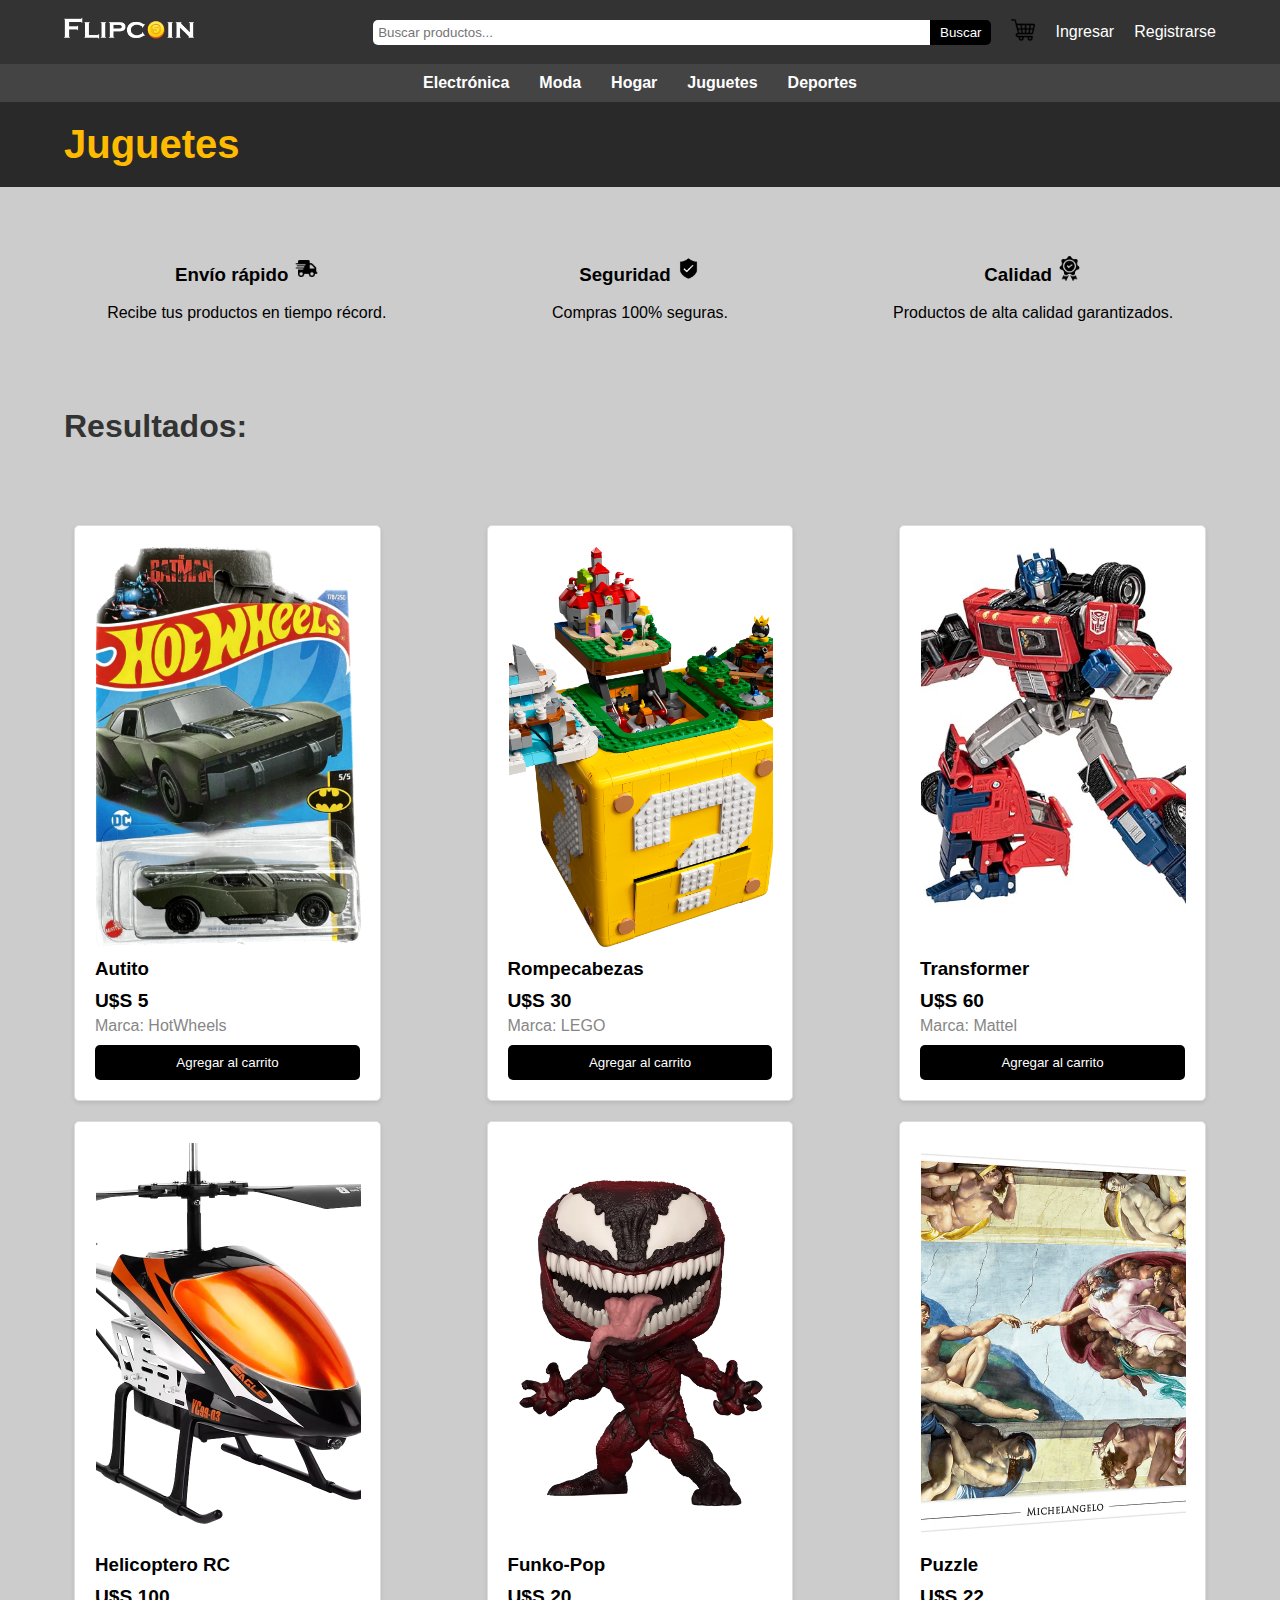
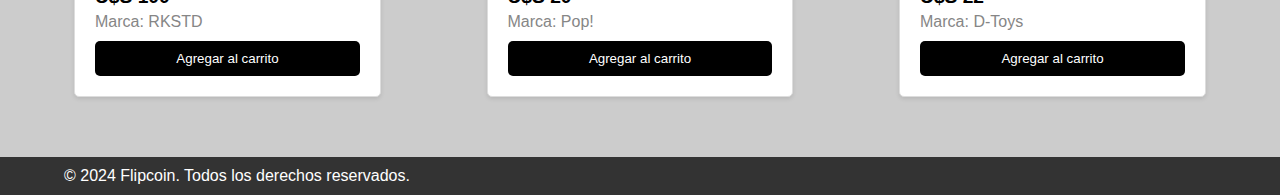
<file: Interfaz/Juguetes.html>
<!DOCTYPE html>
<html lang="en">
<head>
    <!-- Metadatos y configuración de la página -->
    <meta charset="UTF-8"> <!-- Codificación de caracteres en UTF-8 -->
    <meta name="viewport" content="width=device-width, initial-scale=1.0"> <!-- Configuración responsive -->
    <title>Flipcoin - Juguetes</title> <!-- Título de la página -->
    <link rel="stylesheet" href="estiloJuguetes.css"> <!-- Enlace a la hoja de estilos específica de la página -->
    <link rel="icon" href="coin.png"> <!-- Favicon de la página -->
</head>
<body>
    <!-- Encabezado de la página -->
    <header>
        <div class="container">
            <div class="logo-title">
                <a href="index.html"><img src="logo.png" alt="Flipcoin Logo" class="logo"></a> <!-- Logo y enlace a la página de inicio -->
            </div>
            <!-- Barra de búsqueda -->
            <div class="search-bar">
                <input type="text" placeholder="Buscar productos..."> <!-- Campo de entrada de texto para buscar productos -->
                <button type="submit">Buscar</button> <!-- Botón de búsqueda -->
            </div>
            <!-- Menú de navegación -->
            <nav>
                <ul class="right-menu">
                    <li><a href="Carrito.html"><img src="carrito.jpg" alt="Carrito" class="cart-icon"></a></li> <!-- Icono y enlace al carrito -->
                    <li><a href="login.html">Ingresar</a></li> <!-- Enlace para iniciar sesión -->
                    <li><a href="registro.html">Registrarse</a></li> <!-- Enlace para registrarse -->
                </ul>
            </nav>
        </div>
    </header>

    <!-- Barra de categorías -->
    <nav class="categories">
        <div class="container">
            <ul class="category-menu">
                <li><a href="Electronica.html">Electrónica</a></li>
                <li><a href="Moda.html">Moda</a></li>
                <li><a href="Hogar.html">Hogar</a></li>
                <li><a href="Juguetes.html">Juguetes</a></li>
                <li><a href="Deportes.html">Deportes</a></li>
            </ul>
        </div>
    </nav>

    <!-- Encabezado de la categoría -->
    <section class="category-header">
        <div class="container">
            <h1>Juguetes</h1> <!-- Título de la sección de juguetes -->
        </div>
    </section>

    <!-- Sección de características destacadas -->
    <section class="features">
        <div class="container">
            <div class="feature">
                <h3>Envío rápido <img src="envio.png" height="25" width="25"></h3>
                <p>Recibe tus productos en tiempo récord.</p>
            </div>
            <div class="feature">
                <h3>Seguridad <img src="seguridad.png" height="25" width="25"></h3>
                <p>Compras 100% seguras.</p>
            </div>
            <div class="feature">
                <h3>Calidad <img src="certificado.png" height="25" width="25"></h3>
                <p>Productos de alta calidad garantizados.</p>
            </div>
        </div>
    </section>

    <!-- Encabezado de los resultados -->
    <section class="results-header">
        <div class="container">
            <h2>Resultados:</h2> <!-- Título de la sección de productos -->
        </div>
    </section>

    <!-- Sección de productos -->
    <section class="products">
        <div class="container">
            <!-- Artículos de productos -->
            <article class="product">
                <img src="productoJuguetes1.png" alt="Producto 1" class="product-image">
                <h3>Autito</h3>
                <p class="price">U$S 5</p>
                <p class="seller">Marca: HotWheels</p>
                <button class="add-to-cart" onclick="agregarAlCarrito('Autito', 5, 'productoJuguetes1.png', 1)">Agregar al carrito</button>
            </article>
            <article class="product">
                <img src="productoJuguetes2.png" alt="Producto 2" class="product-image">
                <h3>Rompecabezas</h3>
                <p class="price">U$S 30</p>
                <p class="seller">Marca: LEGO</p>
                <button class="add-to-cart" onclick="agregarAlCarrito('Rompecabezas', 30, 'productoJuguetes2.png', 1)">Agregar al carrito</button>
            </article>
            <article class="product">
                <img src="productoJuguetes3.jpg" alt="Producto 3" class="product-image">
                <h3>Transformer</h3>
                <p class="price">U$S 60</p>
                <p class="seller">Marca: Mattel</p>
                <button class="add-to-cart" onclick="agregarAlCarrito('Transformer', 60, 'productoJuguetes3.jpg', 1)">Agregar al carrito</button>
            </article>
            <article class="product">
                <img src="productoJuguetes4.png" alt="Producto 4" class="product-image">
                <h3>Helicoptero RC</h3>
                <p class="price">U$S 100</p>
                <p class="seller">Marca: RKSTD</p>
                <button class="add-to-cart" onclick="agregarAlCarrito('Helicoptero RC', 15, 'productoJuguetes4.png', 1)">Agregar al carrito</button>
            </article>
            <article class="product">
                <img src="productoJuguetes5.png" alt="Producto 5" class="product-image">
                <h3>Funko-Pop</h3>
                <p class="price">U$S 20</p>
                <p class="seller">Marca: Pop!</p>
                <button class="add-to-cart" onclick="agregarAlCarrito('Funko-Pop', 20, 'productoJuguetes5.png', 1)">Agregar al carrito</button>
            </article>
            <article class="product">
                <img src="productoJuguetes6.png" alt="Producto 6" class="product-image">
                <h3>Puzzle</h3>
                <p class="price">U$S 22</p>
                <p class="seller">Marca: D-Toys</p>
                <button class="add-to-cart" onclick="agregarAlCarrito('Puzzle', 22, 'productoJuguetes6.png', 1)">Agregar al carrito</button>
            </article>
        </div>
    </section>
    <script>
        // Función para añadir un producto al carrito (con arrow function)
        const agregarAlCarrito = (nombre, precio, imagen, cantidad) => {
            // Obtener el carrito del Local Storage
            let carrito = JSON.parse(localStorage.getItem('carrito')) || [];
        
            // Añadir el nuevo producto al carrito
            carrito.push({ nombre, precio, imagen, cantidad });
        
            // Guardar el carrito actualizado en el Local Storage
            localStorage.setItem('carrito', JSON.stringify(carrito));
        
            // Mostrar una notificación o alerta de éxito
            alert(`${nombre} ha sido añadido al carrito!`);
        }
    </script>
    <!-- Pie de página -->
    <footer>
        <div class="container">
            <p>&copy; 2024 Flipcoin. Todos los derechos reservados.</p> <!-- Derechos de autor -->
        </div>
    </footer>
</body>
</html>
</file>
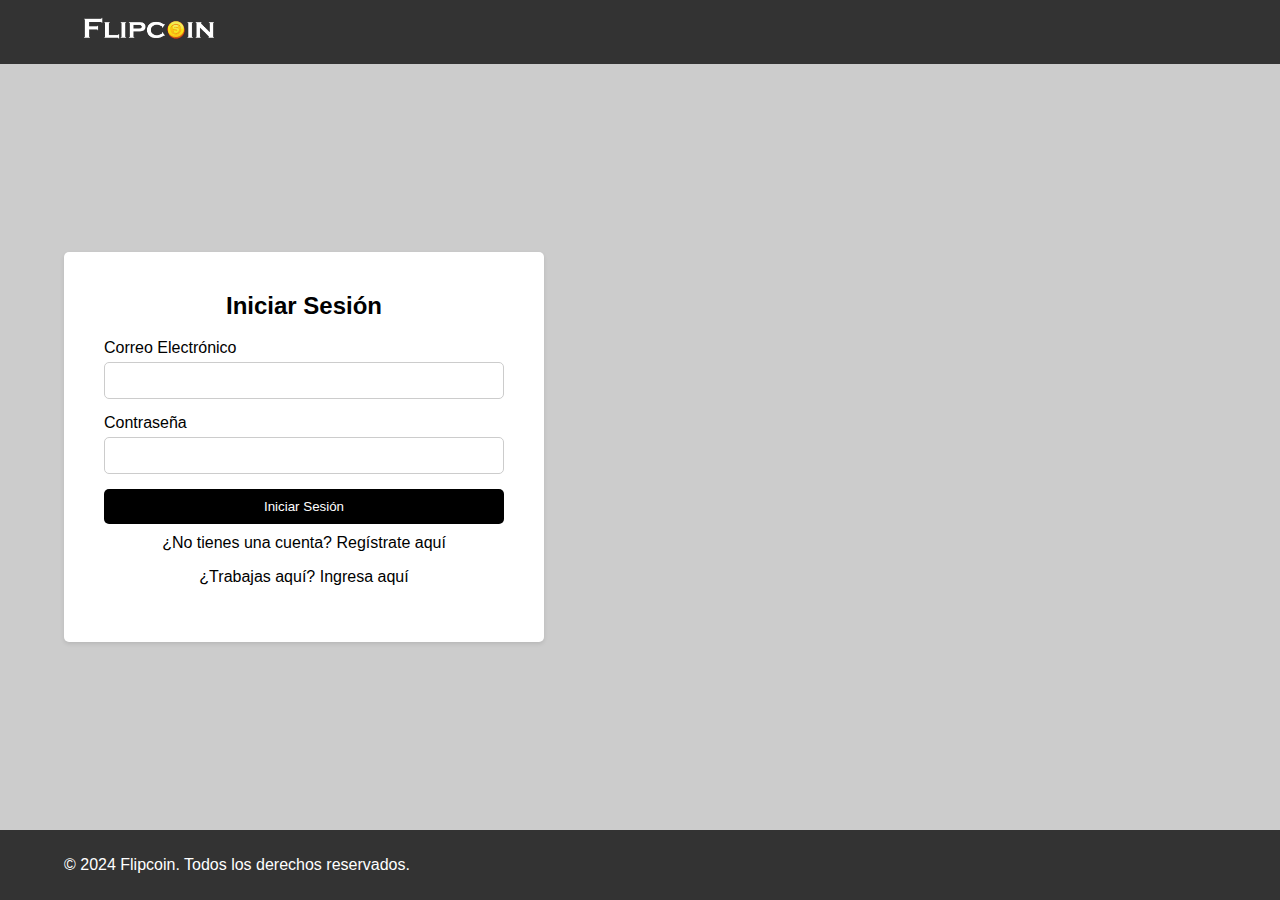
<file: Interfaz/login.html>
<!DOCTYPE html>
<html lang="es">
<head>
    <meta charset="UTF-8">
    <meta name="viewport" content="width=device-width, initial-scale=1.0">
    <title>Flipcoin - Iniciar Sesión</title>
    <link rel="stylesheet" href="estiloLogin.css">
    <link rel="icon" href="coin.png">
</head>
<body>
    <header>
        <div class="container">
            <div class="logo-title">
                <a href="index.html"><img src="logo.png" height="40px" alt="Flipcoin Logo" class="logo"></a>
            </div>
        </div>
    </header>

    <section class="login-section">
        <div class="container">
            <div class="login-form">
                <h2>Iniciar Sesión</h2>
                <form id="loginForm">
                    <label for="email">Correo Electrónico</label>
                    <input type="email" id="email" name="email" required>
                    <label for="password">Contraseña</label>
                    <input type="password" id="password" name="password" required>
                    <button type="submit">Iniciar Sesión</button>
                    <div id="mensajeError" style="color: red; margin-top: 10px;"></div>
                </form>
                <p>¿No tienes una cuenta? <a href="registro.html">Regístrate aquí</a></p> 
                <p>¿Trabajas aquí? <a href="bOffice.html">Ingresa aquí</a></p>
            </div>
        </div>
    </section>

    <footer>
        <div class="container">
            <p>&copy; 2024 Flipcoin. Todos los derechos reservados.</p>
        </div>
    </footer>

    <script src="https://code.jquery.com/jquery-3.7.1.js" integrity="sha256-eKhayi8LEQwp4NKxN+CfCh+3qOVUtJn3QNZ0TciWLP4=" crossorigin="anonymous"></script>

    <script>
        document.getElementById('loginForm').addEventListener('submit', function(event) {
            event.preventDefault(); // Evita el envío del formulario por defecto

            let mail = $("#email").val();
            let password = $("#password").val();
            const mensajeError = document.getElementById('mensajeError');

            const login = {
                mail: mail,
                password: password
            };

            fetch('procesar_login.php', {
                method: 'POST',
                headers: {
                    'Content-Type': 'application/json'
                },
                body: JSON.stringify(login)
            })
            .then(response => response.json()) // Cambiado a .json() para recibir la respuesta en formato JSON
            .then(data => {
                if (data.success) {
                    // Redirige al usuario si el inicio de sesión es exitoso
                    window.location.href = data.redirect;
                } else {
                    // Muestra el mensaje de error si ocurre un problema
                    mensajeError.textContent = data.message;
                }
            })
            .catch(error => {
                console.error('Error:', error);
                mensajeError.textContent = 'Error al procesar la solicitud';
            });
        });
    </script>
</body>
</html>
</file>
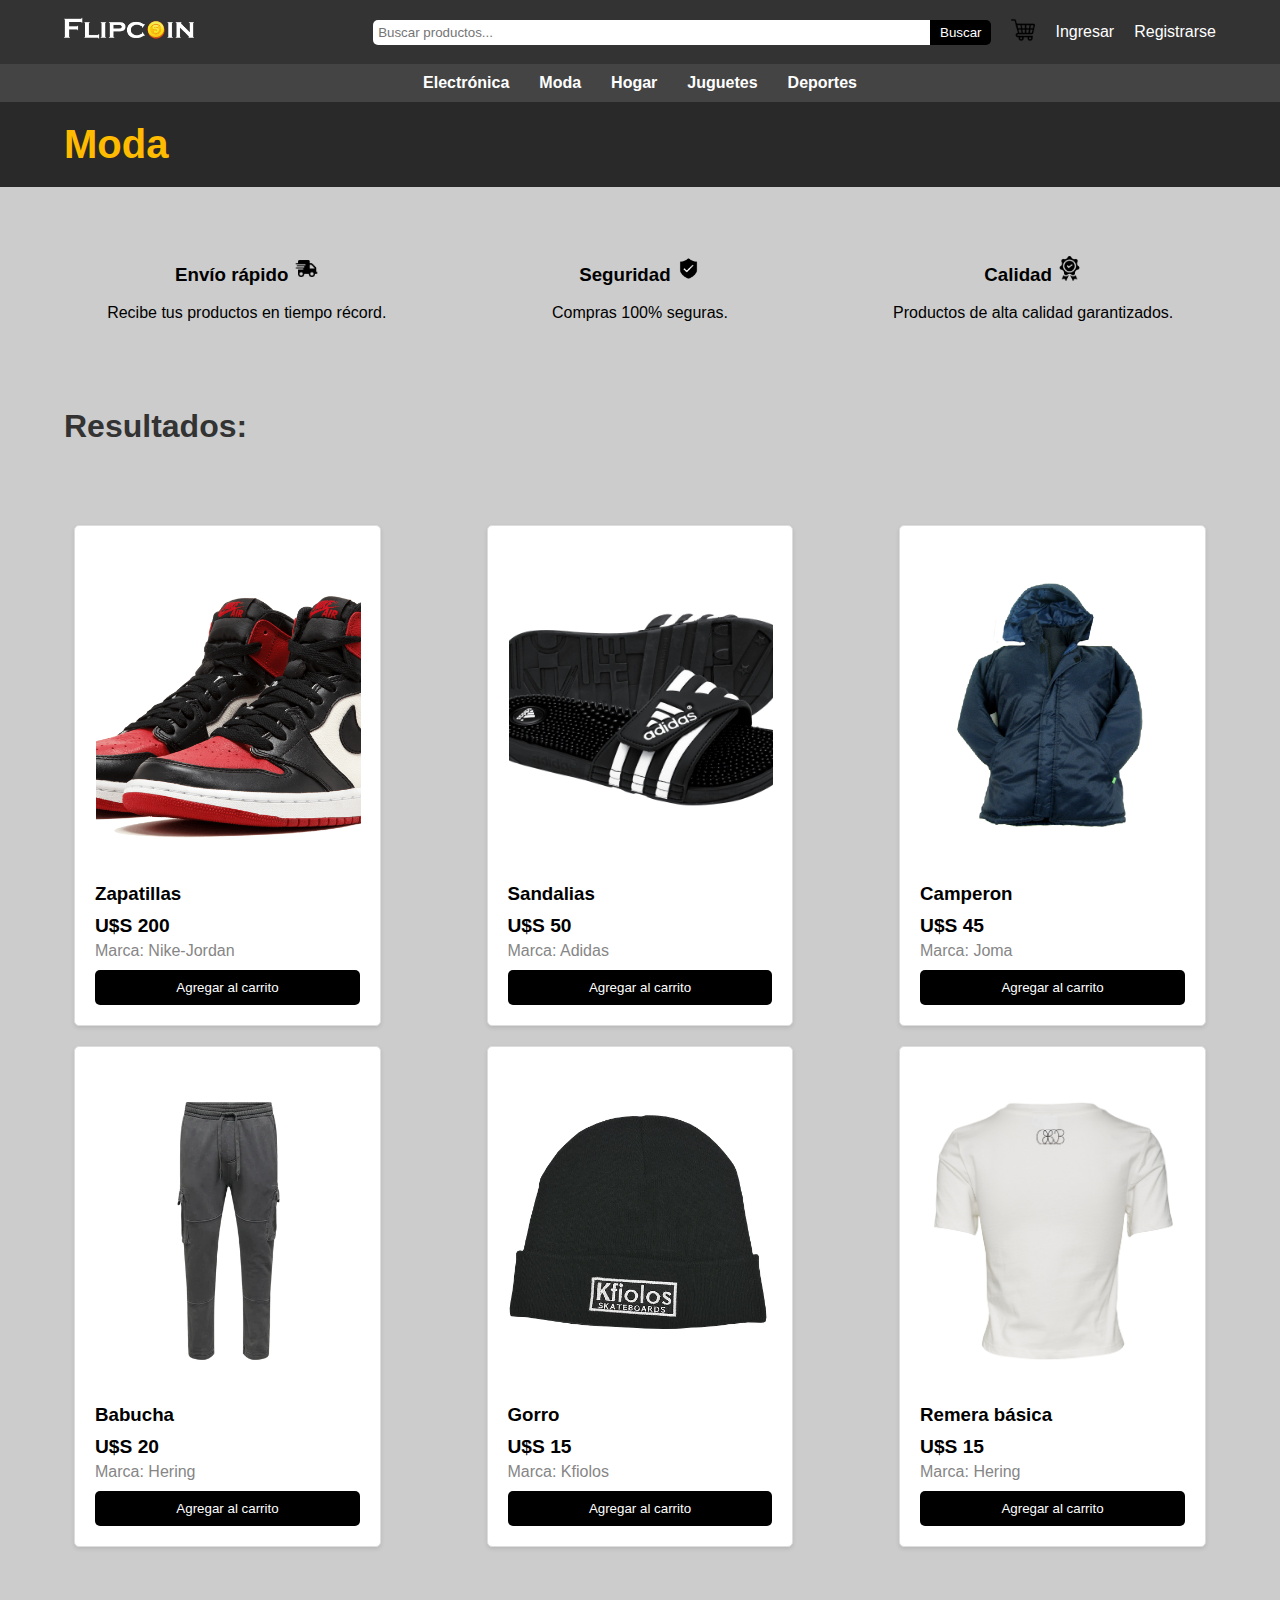
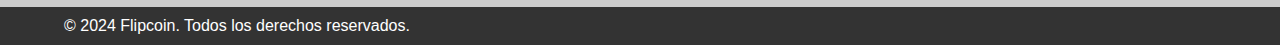
<file: Interfaz/Moda.html>
<!DOCTYPE html>
<html lang="en">
<head>
    <!-- Metadatos de la página -->
    <meta charset="UTF-8"> <!-- Codificación de caracteres -->
    <meta name="viewport" content="width=device-width, initial-scale=1.0"> <!-- Vista responsiva -->
    <title>Flipcoin - Moda</title> <!-- Título de la página -->
    <link rel="stylesheet" href="estiloModa.css"> <!-- Enlace al archivo de estilos -->
    <link rel="icon" href="coin.png"> <!-- Icono de la página -->
</head>
<body>
    <!-- Encabezado de la página -->
    <header>
        <div class="container">
            <div class="logo-title">
                <a href="index.html"><img src="logo.png" alt="Flipcoin Logo" class="logo"></a> <!-- Logo con enlace al inicio -->
            </div>
            <div class="search-bar">
                <input type="text" placeholder="Buscar productos..."> <!-- Barra de búsqueda -->
                <button type="submit">Buscar</button> <!-- Botón de búsqueda -->
            </div>
            <nav>
                <ul class="right-menu">
                    <!-- Opciones del menú de navegación -->
                    <li><a href="Carrito.html"><img src="carrito.jpg" alt="Carrito" class="cart-icon"></a></li>
                    <li><a href="login.html">Ingresar</a></li>
                    <li><a href="registro.html">Registrarse</a></li>
                </ul>
            </nav>
        </div>
    </header>

    <!-- Menú de categorías -->
    <nav class="categories">
        <div class="container">
            <ul class="category-menu">
                <li><a href="Electronica.html">Electrónica</a></li>
                <li><a href="Moda.html">Moda</a></li>
                <li><a href="Hogar.html">Hogar</a></li>
                <li><a href="Juguetes.html">Juguetes</a></li>
                <li><a href="Deportes.html">Deportes</a></li>
            </ul>
        </div>
    </nav>

    <!-- Encabezado de la categoría -->
    <section class="category-header">
        <div class="container">
            <h1>Moda</h1> <!-- Título de la categoría -->
        </div>
    </section>

    <!-- Sección de características -->
    <section class="features">
        <div class="container">
            <!-- Característica de envío rápido -->
            <div class="feature">
                <h3>Envío rápido <img src="envio.png" height="25" width="25"></h3>
                <p>Recibe tus productos en tiempo récord.</p>
            </div>
            <!-- Característica de seguridad -->
            <div class="feature">
                <h3>Seguridad <img src="seguridad.png" height="25" width="25"></h3>
                <p>Compras 100% seguras.</p>
            </div>
            <!-- Característica de calidad -->
            <div class="feature">
                <h3>Calidad <img src="certificado.png" height="25" width="25"></h3>
                <p>Productos de alta calidad garantizados.</p>
            </div>
        </div>
    </section>

    <!-- Encabezado de resultados -->
    <section class="results-header">
        <div class="container">
            <h2>Resultados:</h2> <!-- Título de la sección de resultados -->
        </div>
    </section>

    <!-- Sección de productos -->
    <section class="products">
        <div class="container">
            <!-- Cada producto se presenta como un artículo -->
            <article class="product">
                <img src="productoModa1.png" alt="Producto 1" class="product-image">
                <h3>Zapatillas</h3>
                <p class="price">U$S 200</p>
                <p class="seller">Marca: Nike-Jordan</p>
                <button class="add-to-cart" onclick="agregarAlCarrito('Zapatillas', 200, 'productoModa1.png', 1)">Agregar al carrito</button>
            </article>
            <article class="product">
                <img src="productoModa2.png" alt="Producto 2" class="product-image">
                <h3>Sandalias</h3>
                <p class="price">U$S 50</p>
                <p class="seller">Marca: Adidas</p>
                <button class="add-to-cart" onclick="agregarAlCarrito('Sandalias', 50, 'productoModa2.png', 1)">Agregar al carrito</button>
            </article>
            <article class="product">
                <img src="productoModa3.png" alt="Producto 3" class="product-image">
                <h3>Camperon</h3>
                <p class="price">U$S 45</p>
                <p class="seller">Marca: Joma</p>
                <button class="add-to-cart" onclick="agregarAlCarrito('Camperon', 45, 'productoModa3.png', 1)">Agregar al carrito</button>
            </article>
            <article class="product">
                <img src="productoModa4.png" alt="Producto 4" class="product-image">
                <h3>Babucha</h3>
                <p class="price">U$S 20</p>
                <p class="seller">Marca: Hering</p>
                <button class="add-to-cart" onclick="agregarAlCarrito('Babucha', 20, 'productoModa4.png', 1)">Agregar al carrito</button>
            </article>
            <article class="product">
                <img src="productoModa5.png" alt="Producto 5" class="product-image">
                <h3>Gorro</h3>
                <p class="price">U$S 15</p>
                <p class="seller">Marca: Kfiolos</p>
                <button class="add-to-cart" onclick="agregarAlCarrito('Gorro', 15, 'productoModa5.png', 1)">Agregar al carrito</button>
            </article>
            <article class="product">
                <img src="productoModa6.png" alt="Producto 6" class="product-image">
                <h3>Remera básica</h3>
                <p class="price">U$S 15</p>
                <p class="seller">Marca: Hering</p>
                <button class="add-to-cart" onclick="agregarAlCarrito('Remera básica', 15, 'productoModa6.png', 1)">Agregar al carrito</button>
            </article>
        </div>
    </section>
    <script>
        // Función para añadir un producto al carrito (con arrow function)
        const agregarAlCarrito = (nombre, precio, imagen, cantidad) => {
            // Obtener el carrito del Local Storage
            let carrito = JSON.parse(localStorage.getItem('carrito')) || [];
        
            // Añadir el nuevo producto al carrito
            carrito.push({ nombre, precio, imagen, cantidad });
        
            // Guardar el carrito actualizado en el Local Storage
            localStorage.setItem('carrito', JSON.stringify(carrito));
        
            // Mostrar una notificación o alerta de éxito
            alert(`${nombre} ha sido añadido al carrito!`);
        }
    </script>
    <!-- Pie de página -->
    <footer>
        <div class="container">
            <p>&copy; 2024 Flipcoin. Todos los derechos reservados.</p> <!-- Derechos de autor -->
        </div>
    </footer>
</body>
</html>
</file>
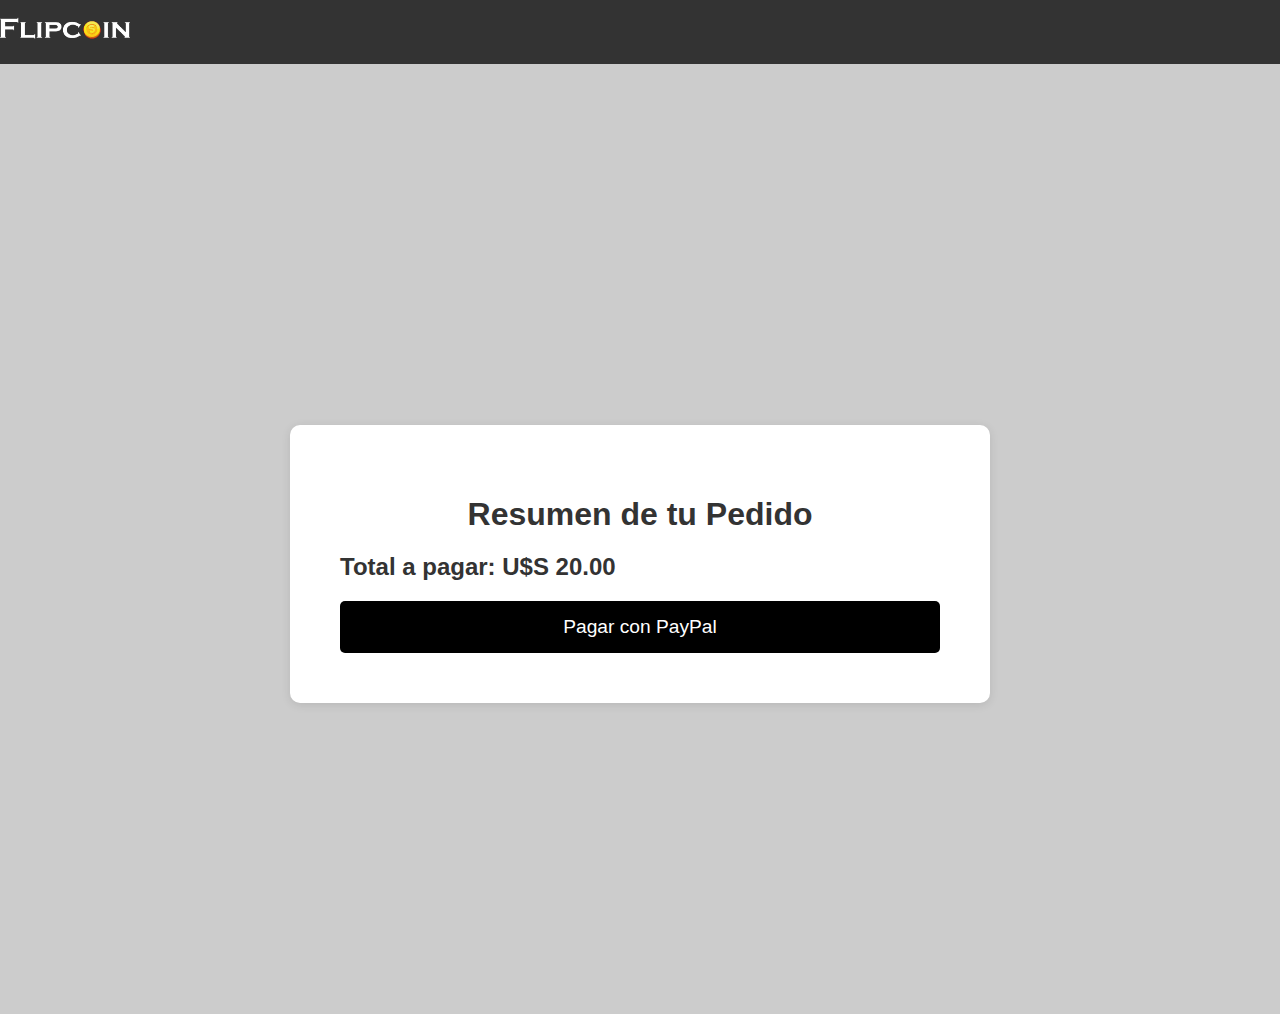
<file: Interfaz/paypal.html>
<!DOCTYPE html>
<html lang="es">
<head>
    <!-- Metadatos y configuración de la página -->
    <meta charset="UTF-8"> <!-- Codificación de caracteres en UTF-8 -->
    <meta name="viewport" content="width=device-width, initial-scale=1.0"> <!-- Configuración responsive -->
    <title>Pagar con PayPal</title> <!-- Título de la página -->
    <link rel="stylesheet" href="estiloPayPal.css"> <!-- Enlace a la hoja de estilos -->
    <link rel="icon" href="coin.png"> <!-- Icono de la página -->
</head>
<body>
    <!-- Encabezado de la página con el logo -->
    <header>
        <div class="container">
            <div class="logo-title">
                <a href="index.html"><img src="logo.png" height="40px" alt="Flipcoin Logo" class="logo"></a> <!-- Logo de la página con enlace al inicio -->
            </div>
        </div>
    </header>

    <!-- Sección de resumen del pedido -->
    <div class="pedido-resumen-container">
        <div class="pedido-resumen">
            <h1>Resumen de tu Pedido</h1> <!-- Título de la sección -->
            <div class="product-info">
                <!-- Información del producto -->
                <h2><span id="precio-total">Total a pagar: U$S 0:</span></h2>
            </div>
            <button id="pagarBtn">Pagar con PayPal</button> <!-- Botón para iniciar el pago con PayPal -->
        </div>
    </div>

    <!-- Script para manejar la interacción con PayPal -->
    <script>
            // Obtener el carrito del localStorage
    let carrito = JSON.parse(localStorage.getItem('carrito')) || [];
    let total = 20;

    // Calcular el total sumando los precios de los productos
    carrito.forEach(producto => {
        total += producto.precio * producto.cantidad; // Asume que el objeto producto tiene un campo cantidad
    });

    // Mostrar el total en la página
    document.getElementById('precio-total').textContent = `Total a pagar: U$S ${total.toFixed(2)}`;
        // Asignación de evento de clic al botón de pago
        document.getElementById('pagarBtn').addEventListener('click', function() {
            // Realiza una solicitud POST al archivo PHP que gestiona el pago
            fetch('./paypal_payment.php', {
                method: 'POST',
                headers: {
                    'Content-Type': 'application/json'
                },
                body: JSON.stringify({
                    amount:total, // Monto a pagar (actualizar dinámicamente en un entorno real)
                    currency: 'USD', // Moneda de la transacción
                    description: 'Compra a FLIPCOIN' // Descripción de la transacción
                })
            })
            .then(response => response.json()) // Convierte la respuesta a JSON
            .then(data => {
                if (data.approvalUrl) {
                    // Redirige al usuario a la URL de aprobación de PayPal si se genera correctamente
                    window.location.href = data.approvalUrl;
                } else {
                    // Muestra un error en caso de fallo
                    console.error('Error al generar el pago:', data.error);
                }
            })
            .catch(error => console.error('Error en la solicitud:', error)); // Manejo de errores en la solicitud
        });
    </script>

    <!-- Scripts adicionales -->
    <script src="calcularTotalCarrito.js"></script> <!-- Script para calcular el total del carrito -->
    <script src="paypal.js"></script> <!-- Script de integración de PayPal -->
</body>
</html>
</file>
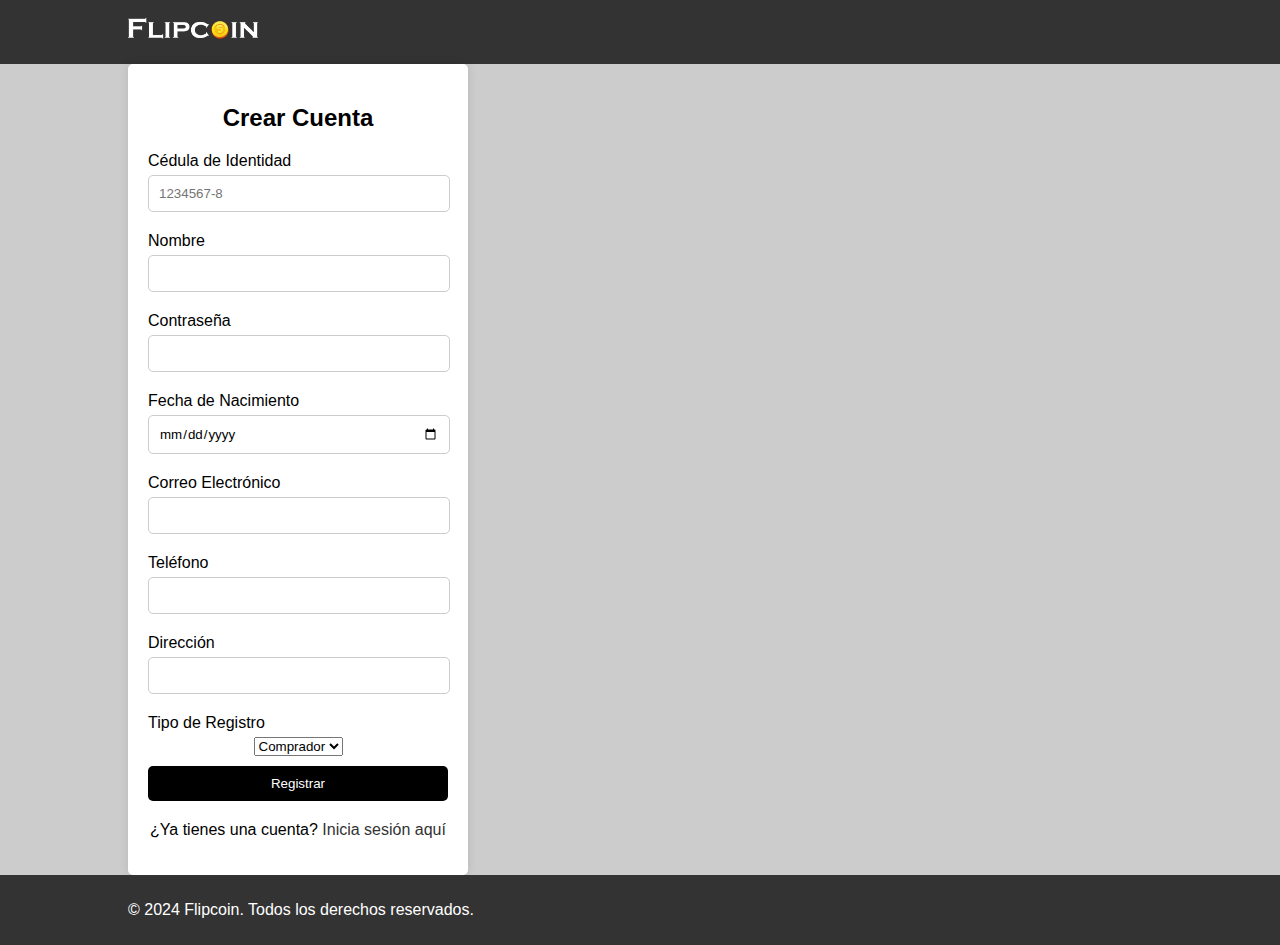
<file: Interfaz/registro.html>
<!DOCTYPE html>
<html lang="es">
<head>
    <meta charset="UTF-8">
    <meta name="viewport" content="width=device-width, initial-scale=1.0">
    <title>Flipcoin - Registro</title>
    <link rel="stylesheet" href="estiloRegistro.css">
    <link rel="icon" href="coin.png">
</head>
<body>
    
    <header>
        <div class="container">
            <div class="logo-title">
                <a href="index.html"><img src="logo.png" height="40px" alt="Flipcoin Logo" class="logo"></a>
            </div>
        </div>
    </header>

    <section class="login-section">
        <div class="container">
            <div class="login-form">
                <h2>Crear Cuenta</h2>
                <form method="POST" action="registro.php">
                    <label for="cedula">Cédula de Identidad</label>
                    <input type="text" id="cedula" name="cedula" placeholder="1234567-8" pattern="\d{7}-\d" required>
                
                    <label for="name">Nombre</label>
                    <input type="text" id="name" name="name" required>
                
                    <label for="password">Contraseña</label>
                    <input type="password" id="password" name="password" pattern=".{8,}" title="Debe tener al menos 8 caracteres" required>
                
                    <label for="fecha_nacimiento">Fecha de Nacimiento</label>
                    <input type="date" id="fecha_nacimiento" name="fecha_nacimiento" required>
                
                    <label for="email">Correo Electrónico</label>
                    <input type="email" id="email" name="email" required>
                
                    <label for="phone">Teléfono</label>
                    <input type="tel" id="phone" name="phone" required>
                
                    <label for="direccion">Dirección</label>
                    <input type="text" id="direccion" name="direccion" required>
                
                    <label for="tipo_registro">Tipo de Registro</label>
                    <select id="tipo_registro" name="tipo_registro" required>
                        <option value="comprador">Comprador</option>
                        <option value="vendedor">Vendedor</option>
                    </select>
                
                    <button type="submit">Registrar</button>
                </form>
                
                <p>¿Ya tienes una cuenta? <a href="login.html">Inicia sesión aquí</a></p>
            </div>
        </div>
    </section>

    <footer>
        <div class="container">
            <p>&copy; 2024 Flipcoin. Todos los derechos reservados.</p>
        </div>
    </footer>
</body>
</html>
</file>
<file: Interfaz/estiloHome.css>
body {
    font-family: Arial, Helvetica, sans-serif;
    margin: 0;
    padding: 0;
    box-sizing: border-box;
    background-color: #cccccc;
}

/* RESPONSIVE */     
.container {
    width: 90%;
    margin: 0 auto;
    display: flex;
    justify-content: space-between;
    align-items: center;
}
.container {
    width: 90%;
    max-width: 1200px; /* Limitar el ancho máximo en pantallas grandes */
    margin: 0 auto;
    padding: 0 15px; /* Añadir padding para mejorar la estética en pantallas pequeñas */
  }
  @media (max-width: 1024px) {
    .container {
      flex-direction: column; /* Cambia a disposición vertical en pantallas medianas */
      align-items: flex-start; 
    }
    
    .search-bar {
      width: 100%; /* Ocupar todo el ancho en pantallas pequeñas */
    }
    
    .features .feature {
      width: 45%; /* Cambiar el ancho para dos columnas en pantallas medianas */
      margin-bottom: 20px;
    }
  }
  
  @media (max-width: 768px) {
    .products .container {
      flex-direction: column;
      align-items: center;
    }
  
    .product {
      width: 100%; /* Ocupa todo el ancho en pantallas pequeñas */
      margin: 10px 0;
    }
  
    nav ul {
      flex-direction: column; /* Disposición vertical para el menú en pantallas pequeñas */
    }
  
    nav ul li {
      margin-left: 0;
      margin-bottom: 10px;
    }
    
    .hero {
      padding: 50px 0; /* Reduce el padding en pantallas más pequeñas */
    }
  
    .hero h2 {
      font-size: 2em; /* Ajusta el tamaño de la fuente */
    }
  
    .hero p {
      font-size: 1em; /* Ajusta el tamaño de la fuente */
    }
  }
  
  @media (max-width: 480px) {
    header {
      flex-direction: column;
      align-items: center;
      text-align: center;
    }
  
    .logo-title, .search-bar, nav {
      flex: none;
      width: 100%;
      margin-bottom: 15px;
    }
  
    .add-to-cart {
      padding: 8px; /* Reducir padding en pantallas pequeñas */
    }
    
    .btn {
      padding: 8px 16px; /* Ajustar el padding de botones en pantallas pequeñas */
    }
  }
  .product-image {
    width: 100%;
    height: auto;
  }
  body {
    font-size: 16px; /* Tamaño base del texto */
  }
  
  @media (max-width: 768px) {
    body {
      font-size: 14px;
    }
  }
/* RESPONSIVE */  /*////////////////////////////////////////////////////////////////////// */
.container {
    width: 90%;
    margin: 0 auto;
    display: flex;
    justify-content: space-between;
    align-items: center;
}



header {
    background-color: #333;
    color: #ffffff;
    padding: 10px 0;
    display: flex;
    justify-content: space-between;
    align-items: center;
}

.logo-title {
    display: flex;
    align-items: center;
    flex: 1;
}

.logo {
    height: 40px; 
    margin-right: 10px;
}

header h1 {
    margin: 0;
    padding: 0;
    flex: 1;
}

nav {
    display: flex;
    align-items: center;
}

nav ul {
    list-style: none;
    margin: 0;
    padding: 0;
    display: flex;
    align-items: center;
}

nav ul.left-menu {
    margin-right: auto;
}

nav ul.right-menu {
    margin-left: auto;
}

nav ul li {
    margin-left: 20px;
}

nav ul li a {
    color: #ffffff;
    text-decoration: none;
}

.cart-icon {
    width: 24px; 
    height: 24px;
}

.search-bar {
    display: flex;
    align-items: center;
    flex: 2;
    width: 100%;
}

.search-bar input[type="text"] {
    padding: 5px;
    border: none;
    border-radius: 5px 0 0 5px;
    width: 100%; /* Ocupa todo el ancho disponible */
    max-width: 650px; /* Limitar el ancho máximo */
}

.resultado-busqueda {
  padding: 10px;
  border: 1px solid #ddd;
  margin-bottom: 10px;
  background-color: #f9f9f9;
}
.resultado-busqueda h3 {
  margin: 0 0 5px 0;
}


.search-bar button {
    padding: 5px 10px;
    border: none;
    background-color: #000000;
    color: #ffffff;
    border-radius: 0 5px 5px 0;
    cursor: pointer;
}

.search-bar button:hover {
    background-color: #ffffff;
    color: #000000; /* Cambia el color del texto al pasar el mouse */
}

.categories {
    background-color: #444;
    padding: 10px 0;
}

.categories .container {
    justify-content: center; /* Centra las categorías */
}

.category-menu {
    list-style: none;
    display: flex;
    justify-content: center;
    padding: 0;
    margin: 0;
}

.category-menu li {
    margin: 0 15px;
}

.category-menu li a {
    color: #ffffff;
    text-decoration: none;
    font-weight: bold;
}

.category-menu li a:hover {
    text-decoration: underline;
}

.hero {
    background: url('BANER2.png') no-repeat center center/cover;
    color: #000000;
    padding: 100px 0;
    text-align: center;
}

.hero h2 {
    margin: 0;
    font-size: 2.5em;
}

.hero p {
    margin: 20px 0;
    font-size: 1.2em;
}

.btn {
    background-color: #000000;
    color: #ffffff;
    padding: 10px 20px;
    text-decoration: none;
    border-radius: 5px;
}

.features {
    padding: 50px 0;
    text-align: center;
}

.features .feature {
    display: inline-block;
    width: 30%;
    margin: 0 10px;
}

.products {
    padding: 50px 0;
    text-align: center;
}

.products .container {
    display: flex;
    flex-wrap: wrap;
    justify-content: space-between;
}

.product {
    background-color: #ffffff;
    border: 1px solid #ffffff;
    border-radius: 5px;
    padding: 20px;
    margin: 10px;
    width: 23%; /* Ajusta el tamaño del artículo según tus necesidades */
    box-shadow: 0 2px 4px rgba(0, 0, 0, 0.1);
    text-align: left;
}

.product-image {
    width: 100%;
    height: auto;
    border: 1px solid #ffffff; 
    display: block;
    margin-bottom: 10px;
}

.product h3 {
    margin: 0 0 10px;
}

.product p {
    margin: 5px 0;
}

.product .price {
    font-weight: bold;
    font-size: 1.2em;
}

.product .seller {
    color: #868686;
}

.add-to-cart {
    background-color: #000000;
    color: #ffffff;
    padding: 10px;
    border: none;
    border-radius: 5px;
    cursor: pointer;
    display: flex;
    align-items: center;
    justify-content: center;
    margin-top: 10px;
    width: 100%;
}

.add-to-cart img {
    width: 20px;
    height: 20px;
    margin-right: 5px;
}

footer {
    background-color: #333;
    color: #000000;
    text-align: center;
    padding: 10px 0;
}

footer p {
    margin: 0;
}
</file>
<file: Interfaz/estilobOffice.css>
body {
    font-family: Arial, sans-serif;
    background-color: #f5f5f5;
    margin: 0;
    padding: 0;
}

header {
    background-color: #333;
    color: #ffffff;
    padding: 10px 0;
    display: flex;
    justify-content: space-between;
    align-items: center;
}
.container {
    width: 90%;
    margin: 0 auto;
    display: flex;
    justify-content: space-between;
    align-items: center;
}

.logo {
    height: 40px; 
    margin-right: 10px;
}

.logo-title {
    display: flex;
    align-items: center;
    flex: 1; /* Para que el logo ocupe espacio y no quede pegado a la izquierda */
}

.logo {
    height: 40px; 
    margin-right: 10px;
}
nav ul {
    list-style: none;
    display: flex;
    gap: 15px;
}

nav ul li a {
    color: #fff;
    text-decoration: none;
    padding: 5px 10px;
}

.inventario-section,
.usuarios-section {
    padding: 20px;
    text-align: center;
}

.tabla-inventario table,
.tabla-usuarios table {
    width: 100%;
    border-collapse: collapse;
    margin-top: 20px;
}

.tabla-inventario th, .tabla-inventario td,
.tabla-usuarios th, .tabla-usuarios td {
    border: 1px solid #ccc;
    padding: 10px;
    text-align: center;
}

.btn-agregar {
    background-color: #000;
    color: #fff;
    border: none;
    padding: 10px 20px;
    cursor: pointer;
    margin-bottom: 20px;
}

.modal {
    display: none;
    position: fixed;
    top: 50%;
    left: 50%;
    transform: translate(-50%, -50%);
    background-color: #fff;
    padding: 20px;
    border-radius: 5px;
    box-shadow: 0 0 10px rgba(0, 0, 0, 0.5);
}

.modal-content {
    position: relative;
}

.close {
    position: absolute;
    top: 10px;
    right: 10px;
    font-size: 20px;
    cursor: pointer;
}

.inventario-section,
.usuarios-section {
    padding: 20px;
    text-align: center;
}

.tabla-inventario table,
.tabla-usuarios table {
    width: 100%;
    border-collapse: collapse;
    margin-top: 20px;
}

.tabla-inventario th, .tabla-inventario td,
.tabla-usuarios th, .tabla-usuarios td {
    border: 1px solid #ccc;
    padding: 10px;
    text-align: center;
    background-color: #fff;
}

.tabla-inventario th,
.tabla-usuarios th {
    background-color: #f0f0f0;
}

.tabla-inventario {
    margin-bottom: 40px; /* Espacio entre las dos tablas */
}

.usuarios-section {
    padding-top: 0; /* Evita espacio adicional arriba */
}

.btn-gestionar {
    background-color: #000;
    color: #fff;
    border: none;
    border-radius: 5px;
    padding: 10px 20px;
    cursor: pointer;
    margin-bottom: 20px;
    display: block;
}

.btn-gestionar:hover {
    background-color: #333;
}
</file>
<file: Interfaz/estiloCarritos.css>
/* Estilos generales */
body {
    font-family: Arial, Helvetica, sans-serif;
    margin: 0;
    padding: 0;
    box-sizing: border-box;
    background-color: #cccccc;
}

.container {
    width: 90%;
    max-width: 1200px;
    margin: 0 auto;
    display: flex;
    justify-content: space-between;
    align-items: center;
}

/* Barra de navegación */
header {
    background-color: #333;
    color: #ffffff;
    padding: 10px 0;
    display: flex;
    justify-content: space-between;
    align-items: center;
}

.logo-title {
    display: flex;
    align-items: center;
    flex: 1;
}

.logo {
    height: 40px; 
    margin-right: 10px;
}

header h1 {
    margin: 0;
    padding: 0;
    flex: 1;
}

nav {
    display: flex;
    align-items: center;
}

nav ul {
    list-style: none;
    margin: 0;
    padding: 0;
    display: flex;
    align-items: center;
}

nav ul.left-menu {
    margin-right: auto;
}

nav ul.right-menu {
    margin-left: auto;
}

nav ul li {
    margin-left: 20px;
}

nav ul li a {
    color: #ffffff;
    text-decoration: none;
}

.cart-icon {
    width: 24px; 
    height: 24px;
}

.search-bar {
    display: flex;
    align-items: center;
    flex: 2;
}

.search-bar input[type="text"] {
    padding: 5px;
    border: none;
    border-radius: 5px 0 0 5px;
    width: 100%; /* Ocupa todo el ancho disponible */
    max-width: 650px; /* Limitar el ancho máximo */
}

.search-bar button {
    padding: 5px 10px;
    border: none;
    background-color: #000000;
    color: #ffffff;
    border-radius: 0 5px 5px 0;
    cursor: pointer;
}

.search-bar button:hover {
    background-color: #ffffff;
    color: #000000; /* Cambia el color del texto al pasar el mouse */
}

.cart-icon {
    width: 24px;
    height: 24px;
}

/* Título del carrito */
.titulo-carrito {
    text-align: center;
    margin: 20px 0;
    font-size: 2em;
}

/* Contenido principal */
.main-content {
    display: flex;
    justify-content: space-between;
    padding: 20px;
}

.cart-items {
    width: 60%;
}

.cart-item {
    display: flex;
    align-items: center;
    padding: 10px;
    background-color: #fff;
    margin-bottom: 10px;
    border-radius: 5px;
}

.product-image {
    width: 80px;
    margin-right: 10px;
}

.product-details {
    flex-grow: 1;
}

.quantity-controls {
    display: flex;
    align-items: center;
}

.quantity-input {
    width: 30px;
    text-align: center;
    margin: 0 5px;
}

.btn-decrease, .btn-increase, .btn-remove {
    padding: 5px 10px;
    border: none;
    background-color: #000;
    color: #fff;
    border-radius: 5px;
    margin: 5px;
    cursor: pointer;
}

.order-summary {
    width: 35%;
    background-color: #fff;
    padding: 20px;
    border-radius: 5px;
    height: 20%;
    margin-top: 5%;
}

.summary-item {
    display: flex;
    justify-content: space-between;
    margin: 10px 0;
}

.total {
    font-weight: bold;
}

.btn-checkout {
    width: 100%;
    padding: 10px;
    background-color: #000;
    color: #fff;
    border: none;
    border-radius: 5px;
    cursor: pointer;
    margin-top: 20px;
}

.discount-section {
    margin-top: 20px;
}

.discount-section input {
    width: calc(100% - 80px);
    padding: 5px;
    margin-right: 5px;
    border: 1px solid #ccc;
    border-radius: 5px;
}

.btn-apply {
    padding: 5px 10px;
    background-color: #333;
    color: #fff;
    border: none;
    border-radius: 5px;
    cursor: pointer;
}

.btn-vaciar {
    padding: 5px 10px;
    background-color: #333;
    color: #fff;
    border: none;
    border-radius: 5px;
    cursor: pointer;
}

/* Footer */
footer {
    background-color: #333;
    color: #fff;
    text-align: center;
    padding: 10px;
}
</file>
<file: Interfaz/estiloConfirmacion.css>
body {
    font-family: Arial, sans-serif;
    display: flex;
    justify-content: center;
    align-items: center;
    height: 100vh;
    margin: 0;
    background-color: #f9f9f9;
}

.container {
    text-align: center;
    background-color: #fff;
    padding: 2rem;
    border-radius: 8px;
    box-shadow: 0 4px 8px rgba(0, 0, 0, 0.1);
}

h1 {
    color: #ffd700;
    margin-bottom: 1rem;
}

p {
    color: #333;
    margin-bottom: 1rem;
}

.btn {
    display: inline-block;
    background-color: #262e28;
    color: #fff;
    padding: 0.5rem 1rem;
    text-decoration: none;
    border-radius: 4px;
}

.btn:hover {
    background-color: #ffd700;
}
</file>
<file: Interfaz/estiloDeportes.css>
/* Estilo de la pagina de JUEGUETES */
body {
    font-family: Arial, Helvetica, sans-serif;
    margin: 0;
    padding: 0;
    box-sizing: border-box;
    background-color: #cccccc;
}
/* RESPONSIVE */     
.container {
    width: 90%;
    margin: 0 auto;
    display: flex;
    justify-content: space-between;
    align-items: center;
}
.container {
    width: 90%;
    max-width: 1200px; /* Limitar el ancho máximo en pantallas grandes */
    margin: 0 auto;
    padding: 0 15px; /* Añadir padding para mejorar la estética en pantallas pequeñas */
  }
  @media (max-width: 1024px) {
    .container {
      flex-direction: column; /* Cambia a disposición vertical en pantallas medianas */
      align-items: flex-start; 
    }
    
    .search-bar {
      width: 100%; /* Ocupar todo el ancho en pantallas pequeñas */
    }
    
    .features .feature {
      width: 45%; /* Cambiar el ancho para dos columnas en pantallas medianas */
      margin-bottom: 20px;
    }
  }
  
  @media (max-width: 768px) {
    .products .container {
      flex-direction: column;
      align-items: center;
    }
  
    .product {
      width: 100%; /* Ocupa todo el ancho en pantallas pequeñas */
      margin: 10px 0;
    }
  
    nav ul {
      flex-direction: column; /* Disposición vertical para el menú en pantallas pequeñas */
    }
  
    nav ul li {
      margin-left: 0;
      margin-bottom: 10px;
    }
    
    .hero {
      padding: 50px 0; /* Reduce el padding en pantallas más pequeñas */
    }
  
    .hero h2 {
      font-size: 2em; /* Ajusta el tamaño de la fuente */
    }
  
    .hero p {
      font-size: 1em; /* Ajusta el tamaño de la fuente */
    }
  }
  
  @media (max-width: 480px) {
    header {
      flex-direction: column;
      align-items: center;
      text-align: center;
    }
  
    .logo-title, .search-bar, nav {
      flex: none;
      width: 100%;
      margin-bottom: 15px;
    }
  
    .add-to-cart {
      padding: 8px; /* Reducir padding en pantallas pequeñas */
    }
    
    .btn {
      padding: 8px 16px; /* Ajustar el padding de botones en pantallas pequeñas */
    }
  }
  .product-image {
    width: 100%;
    height: auto;
  }
  body {
    font-size: 16px; /* Tamaño base del texto */
  }
  
  @media (max-width: 768px) {
    body {
      font-size: 14px;
    }
  }
/* RESPONSIVE */  /*////////////////////////////////////////////////////////////////////// */
.container {
    width: 90%;
    margin: 0 auto;
    display: flex;
    justify-content: space-between;
    align-items: center;
}

header {
    background-color: #333;
    color: #ffffff;
    padding: 10px 0;
    display: flex;
    justify-content: space-between;
    align-items: center;
}

.logo-title {
    display: flex;
    align-items: center;
    flex: 1;
}

.logo {
    height: 40px; 
    margin-right: 10px;
}

header h1 {
    margin: 0;
    padding: 0;
    flex: 1;
}

nav {
    display: flex;
    align-items: center;
}

nav ul {
    list-style: none;
    margin: 0;
    padding: 0;
    display: flex;
    align-items: center;
}

nav ul.left-menu {
    margin-right: auto;
}

nav ul.right-menu {
    margin-left: auto;
}

nav ul li {
    margin-left: 20px;
}

nav ul li a {
    color: #ffffff;
    text-decoration: none;
}

.cart-icon {
    width: 24px; 
    height: 24px;
}

.search-bar {
    display: flex;
    align-items: center;
    flex: 2;
}

.search-bar input[type="text"] {
    padding: 5px;
    border: none;
    border-radius: 5px 0 0 5px;
    width: 100%; /* Ocupa todo el ancho disponible */
    max-width: 650px; /* Limitar el ancho máximo */
}

.search-bar button {
    padding: 5px 10px;
    border: none;
    background-color: #000000;
    color: #ffffff;
    border-radius: 0 5px 5px 0;
    cursor: pointer;
}

.search-bar button:hover {
    background-color: #ffffff;
    color: #000000; /* Cambia el color del texto al pasar el mouse */
}

.categories {
    background-color: #444;
    padding: 10px 0;
}

.categories .container {
    justify-content: center; /* Centra las categorías */
}

.category-menu {
    list-style: none;
    display: flex;
    justify-content: center;
    padding: 0;
    margin: 0;
}

.category-menu li {
    margin: 0 15px;
}

.category-menu li a {
    color: #ffffff;
    text-decoration: none;
    font-weight: bold;
}

.category-menu li a:hover {
    text-decoration: underline;
}

.category-header {
    background-color: #292929;
    padding: 20px 0;
    text-align: center;
}

.category-header h1 {
    color: #ffbb00;
    font-size: 2.5em;
    margin: 0;
    
}

.features {
    padding: 50px 0;
    text-align: center;
}

.features .feature {
    display: inline-block;
    width: 30%;
    margin: 0 10px;
}

.results-header {
    padding: 20px 0;
    text-align: center;
}

.results-header h2 {
    color: #333;
    font-size: 2em;
    margin: 0;
}

.products {
    padding: 50px 0;
    text-align: center;
}

.products .container {
    display: flex;
    flex-wrap: wrap;
    justify-content: space-between;
}

.product {
    background-color: #ffffff;
    border: 1px solid #dddddd;
    border-radius: 5px;
    padding: 20px;
    margin: 10px;
    width: 23%; /* Ajusta el tamaño del artículo según tus necesidades */
    box-shadow: 0 2px 4px rgba(0, 0, 0, 0.1);
    text-align: left;
}

.product-image {
    width: 100%;
    height: 400px; /* Ajusta la altura según tus necesidades */
    object-fit: cover; /* Asegura que la imagen se ajuste al contenedor */
    border: 1px solid #ffffff; /* Para simular la imagen de ejemplo */
    display: block;
    margin-bottom: 10px;
}

.product h3 {
    margin: 0 0 10px;
}

.product p {
    margin: 5px 0;
}

.product .price {
    font-weight: bold;
    font-size: 1.2em;
}

.product .seller {
    color: #868686;
}

.add-to-cart {
    background-color: #000000;
    color: #ffffff;
    padding: 10px;
    border: none;
    border-radius: 5px;
    cursor: pointer;
    display: flex;
    align-items: center;
    justify-content: center;
    margin-top: 10px;
    width: 100%;
}

.add-to-cart img {
    width: 20px;
    height: 20px;
    margin-right: 5px;
}

footer {
    background-color: #333;
    color: #ffffff;
    text-align: center;
    padding: 10px 0;
}

footer p {
    margin: 0;
}
</file>
<file: Interfaz/estiloElectronica.css>
/* Estilo de la pagina de Electronica */
body {
    font-family: Arial, Helvetica, sans-serif;
    margin: 0;
    padding: 0;
    box-sizing: border-box;
    background-color: #cccccc;
}
/* RESPONSIVE */     
.container {
    width: 90%;
    margin: 0 auto;
    display: flex;
    justify-content: space-between;
    align-items: center;
}
.container {
    width: 90%;
    max-width: 1200px; /* Limitar el ancho máximo en pantallas grandes */
    margin: 0 auto;
    padding: 0 15px; /* Añadir padding para mejorar la estética en pantallas pequeñas */
  }
  @media (max-width: 1024px) {
    .container {
      flex-direction: column; /* Cambia a disposición vertical en pantallas medianas */
      align-items: flex-start; 
    }
    
    .search-bar {
      width: 100%; /* Ocupar todo el ancho en pantallas pequeñas */
    }
    
    .features .feature {
      width: 45%; /* Cambiar el ancho para dos columnas en pantallas medianas */
      margin-bottom: 20px;
    }
  }
  
  @media (max-width: 768px) {
    .products .container {
      flex-direction: column;
      align-items: center;
    }
  
    .product {
      width: 100%; /* Ocupa todo el ancho en pantallas pequeñas */
      margin: 10px 0;
    }
  
    nav ul {
      flex-direction: column; /* Disposición vertical para el menú en pantallas pequeñas */
    }
  
    nav ul li {
      margin-left: 0;
      margin-bottom: 10px;
    }
    
    .hero {
      padding: 50px 0; /* Reduce el padding en pantallas más pequeñas */
    }
  
    .hero h2 {
      font-size: 2em; /* Ajusta el tamaño de la fuente */
    }
  
    .hero p {
      font-size: 1em; /* Ajusta el tamaño de la fuente */
    }
  }
  
  @media (max-width: 480px) {
    header {
      flex-direction: column;
      align-items: center;
      text-align: center;
    }
  
    .logo-title, .search-bar, nav {
      flex: none;
      width: 100%;
      margin-bottom: 15px;
    }
  
    .add-to-cart {
      padding: 8px; /* Reducir padding en pantallas pequeñas */
    }
    
    .btn {
      padding: 8px 16px; /* Ajustar el padding de botones en pantallas pequeñas */
    }
  }
  .product-image {
    width: 100%;
    height: auto;
  }
  body {
    font-size: 16px; /* Tamaño base del texto */
  }
  
  @media (max-width: 768px) {
    body {
      font-size: 14px;
    }
  }
/* RESPONSIVE */  /*////////////////////////////////////////////////////////////////////// */
.container {
    width: 90%;
    margin: 0 auto;
    display: flex;
    justify-content: space-between;
    align-items: center;
}

header {
    background-color: #333;
    color: #ffffff;
    padding: 10px 0;
    display: flex;
    justify-content: space-between;
    align-items: center;
}

.logo-title {
    display: flex;
    align-items: center;
    flex: 1;
}

.logo {
    height: 40px; 
    margin-right: 10px;
}

header h1 {
    margin: 0;
    padding: 0;
    flex: 1;
}

nav {
    display: flex;
    align-items: center;
}

nav ul {
    list-style: none;
    margin: 0;
    padding: 0;
    display: flex;
    align-items: center;
}

nav ul.left-menu {
    margin-right: auto;
}

nav ul.right-menu {
    margin-left: auto;
}

nav ul li {
    margin-left: 20px;
}

nav ul li a {
    color: #ffffff;
    text-decoration: none;
}

.cart-icon {
    width: 24px; 
    height: 24px;
}

.search-bar {
    display: flex;
    align-items: center;
    flex: 2;
}

.search-bar input[type="text"] {
    padding: 5px;
    border: none;
    border-radius: 5px 0 0 5px;
    width: 100%; /* Ocupa todo el ancho disponible */
    max-width: 650px; /* Limitar el ancho máximo */
}

.search-bar button {
    padding: 5px 10px;
    border: none;
    background-color: #000000;
    color: #ffffff;
    border-radius: 0 5px 5px 0;
    cursor: pointer;
}

.search-bar button:hover {
    background-color: #ffffff;
    color: #000000; /* Cambia el color del texto al pasar el mouse */
}

.categories {
    background-color: #444;
    padding: 10px 0;
}

.categories .container {
    justify-content: center; /* Centra las categorías */
}

.category-menu {
    list-style: none;
    display: flex;
    justify-content: center;
    padding: 0;
    margin: 0;
}

.category-menu li {
    margin: 0 15px;
}

.category-menu li a {
    color: #ffffff;
    text-decoration: none;
    font-weight: bold;
}

.category-menu li a:hover {
    text-decoration: underline;
}

.category-header {
    background-color: #292929;
    padding: 20px 0;
    text-align: center;
}

.category-header h1 {
    color: #ffbb00;
    font-size: 2.5em;
    margin: 0;
}

.features {
    padding: 50px 0;
    text-align: center;
}

.features .feature {
    display: inline-block;
    width: 30%;
    margin: 0 10px;
}

.results-header {
    padding: 20px 0;
    text-align: center;
}

.results-header h2 {
    color: #333;
    font-size: 2em;
    margin: 0;
}

.products {
    padding: 50px 0;
    text-align: center;
}

.products .container {
    display: flex;
    flex-wrap: wrap;
    justify-content: space-between;
}

.product {
    background-color: #ffffff;
    border: 1px solid #dddddd;
    border-radius: 5px;
    padding: 20px;
    margin: 10px;
    width: 23%; /* Ajusta el tamaño del artículo según tus necesidades */
    box-shadow: 0 2px 4px rgba(0, 0, 0, 0.1);
    text-align: left;
}

.product-image {
    width: 100%;
    height: 350px; /* Ajusta la altura según tus necesidades */
    object-fit: cover; /* Asegura que la imagen se ajuste al contenedor */
    border: 1px solid #ffffff; 
    display: block;
    margin-bottom: 10px;
}

.product h3 {
    margin: 0 0 10px;
}

.product p {
    margin: 5px 0;
}

.product .price {
    font-weight: bold;
    font-size: 1.2em;
}

.product .seller {
    color: #868686;
}

.add-to-cart {
    background-color: #000000;
    color: #ffffff;
    padding: 10px;
    border: none;
    border-radius: 5px;
    cursor: pointer;
    display: flex;
    align-items: center;
    justify-content: center;
    margin-top: 10px;
    width: 100%;
}

.add-to-cart img {
    width: 20px;
    height: 20px;
    margin-right: 5px;
}

footer {
    background-color: #333;
    color: #ffffff;
    text-align: center;
    padding: 10px 0;
}

footer p {
    margin: 0;
}
</file>
<file: Interfaz/estiloHogar.css>
/* Estilo de la pagina de Hogar */
body {
    font-family: Arial, Helvetica, sans-serif;
    margin: 0;
    padding: 0;
    box-sizing: border-box;
    background-color: #cccccc;
}
/* RESPONSIVE */     
.container {
    width: 90%;
    margin: 0 auto;
    display: flex;
    justify-content: space-between;
    align-items: center;
}
.container {
    width: 90%;
    max-width: 1200px; /* Limitar el ancho máximo en pantallas grandes */
    margin: 0 auto;
    padding: 0 15px; /* Añadir padding para mejorar la estética en pantallas pequeñas */
  }
  @media (max-width: 1024px) {
    .container {
      flex-direction: column; /* Cambia a disposición vertical en pantallas medianas */
      align-items: flex-start; 
    }
    
    .search-bar {
      width: 100%; /* Ocupar todo el ancho en pantallas pequeñas */
    }
    
    .features .feature {
      width: 45%; /* Cambiar el ancho para dos columnas en pantallas medianas */
      margin-bottom: 20px;
    }
  }
  
  @media (max-width: 768px) {
    .products .container {
      flex-direction: column;
      align-items: center;
    }
  
    .product {
      width: 100%; /* Ocupa todo el ancho en pantallas pequeñas */
      margin: 10px 0;
    }
  
    nav ul {
      flex-direction: column; /* Disposición vertical para el menú en pantallas pequeñas */
    }
  
    nav ul li {
      margin-left: 0;
      margin-bottom: 10px;
    }
    
    .hero {
      padding: 50px 0; /* Reduce el padding en pantallas más pequeñas */
    }
  
    .hero h2 {
      font-size: 2em; /* Ajusta el tamaño de la fuente */
    }
  
    .hero p {
      font-size: 1em; /* Ajusta el tamaño de la fuente */
    }
  }
  
  @media (max-width: 480px) {
    header {
      flex-direction: column;
      align-items: center;
      text-align: center;
    }
  
    .logo-title, .search-bar, nav {
      flex: none;
      width: 100%;
      margin-bottom: 15px;
    }
  
    .add-to-cart {
      padding: 8px; /* Reducir padding en pantallas pequeñas */
    }
    
    .btn {
      padding: 8px 16px; /* Ajustar el padding de botones en pantallas pequeñas */
    }
  }
  .product-image {
    width: 100%;
    height: auto;
  }
  body {
    font-size: 16px; /* Tamaño base del texto */
  }
  
  @media (max-width: 768px) {
    body {
      font-size: 14px;
    }
  }
/* RESPONSIVE */  /*////////////////////////////////////////////////////////////////////// */
.container {
    width: 90%;
    margin: 0 auto;
    display: flex;
    justify-content: space-between;
    align-items: center;
}

header {
    background-color: #333;
    color: #ffffff;
    padding: 10px 0;
    display: flex;
    justify-content: space-between;
    align-items: center;
}

.logo-title {
    display: flex;
    align-items: center;
    flex: 1;
}

.logo {
    height: 40px; 
    margin-right: 10px;
}

header h1 {
    margin: 0;
    padding: 0;
    flex: 1;
}

nav {
    display: flex;
    align-items: center;
}

nav ul {
    list-style: none;
    margin: 0;
    padding: 0;
    display: flex;
    align-items: center;
}

nav ul.left-menu {
    margin-right: auto;
}

nav ul.right-menu {
    margin-left: auto;
}

nav ul li {
    margin-left: 20px;
}

nav ul li a {
    color: #ffffff;
    text-decoration: none;
}

.cart-icon {
    width: 24px; 
    height: 24px;
}

.search-bar {
    display: flex;
    align-items: center;
    flex: 2;
}

.search-bar input[type="text"] {
    padding: 5px;
    border: none;
    border-radius: 5px 0 0 5px;
    width: 100%; /* Ocupa todo el ancho disponible */
    max-width: 650px; /* Limitar el ancho máximo */
}

.search-bar button {
    padding: 5px 10px;
    border: none;
    background-color: #000000;
    color: #ffffff;
    border-radius: 0 5px 5px 0;
    cursor: pointer;
}

.search-bar button:hover {
    background-color: #ffffff;
    color: #000000; /* Cambia el color del texto al pasar el mouse */
}

.categories {
    background-color: #444;
    padding: 10px 0;
}

.categories .container {
    justify-content: center; /* Centra las categorías */
}

.category-menu {
    list-style: none;
    display: flex;
    justify-content: center;
    padding: 0;
    margin: 0;
}

.category-menu li {
    margin: 0 15px;
}

.category-menu li a {
    color: #ffffff;
    text-decoration: none;
    font-weight: bold;
}

.category-menu li a:hover {
    text-decoration: underline;
}

.category-header {
    background-color: #292929;
    padding: 20px 0;
    text-align: center;
}

.category-header h1 {
    color: #ffbb00;
    font-size: 2.5em;
    margin: 0;
}

.features {
    padding: 50px 0;
    text-align: center;
}

.features .feature {
    display: inline-block;
    width: 30%;
    margin: 0 10px;
}

.results-header {
    padding: 20px 0;
    text-align: center;
}

.results-header h2 {
    color: #333;
    font-size: 2em;
    margin: 0;
}

.products {
    padding: 50px 0;
    text-align: center;
}

.products .container {
    display: flex;
    flex-wrap: wrap;
    justify-content: space-between;
}

.product {
    background-color: #ffffff;
    border: 1px solid #dddddd;
    border-radius: 5px;
    padding: 20px;
    margin: 10px;
    width: 23%; /* Ajusta el tamaño del artículo según tus necesidades */
    box-shadow: 0 2px 4px rgba(0, 0, 0, 0.1);
    text-align: left;
}

.product-image {
    width: 100%;
    height: 350px; /* Ajusta la altura según tus necesidades */
    object-fit: cover; /* Asegura que la imagen se ajuste al contenedor */
    border: 1px solid #ffffff; 
    display: block;
    margin-bottom: 10px;
}

.product h3 {
    margin: 0 0 10px;
}

.product p {
    margin: 5px 0;
}

.product .price {
    font-weight: bold;
    font-size: 1.2em;
}

.product .seller {
    color: #868686;
}

.add-to-cart {
    background-color: #000000;
    color: #ffffff;
    padding: 10px;
    border: none;
    border-radius: 5px;
    cursor: pointer;
    display: flex;
    align-items: center;
    justify-content: center;
    margin-top: 10px;
    width: 100%;
}

.add-to-cart img {
    width: 20px;
    height: 20px;
    margin-right: 5px;
}

footer {
    background-color: #333;
    color: #ffffff;
    text-align: center;
    padding: 10px 0;
}

footer p {
    margin: 0;
}
</file>
<file: Interfaz/estiloJuguetes.css>
/* Estilo de la pagina de JUEGUETES */
body {
    font-family: Arial, Helvetica, sans-serif;
    margin: 0;
    padding: 0;
    box-sizing: border-box;
    background-color: #cccccc;
}

.container {
    width: 90%;
    margin: 0 auto;
    display: flex;
    justify-content: space-between;
    align-items: center;
}

header {
    background-color: #333;
    color: #ffffff;
    padding: 10px 0;
    display: flex;
    justify-content: space-between;
    align-items: center;
}

.logo-title {
    display: flex;
    align-items: center;
    flex: 1;
}

.logo {
    height: 40px; 
    margin-right: 10px;
}

header h1 {
    margin: 0;
    padding: 0;
    flex: 1;
}

nav {
    display: flex;
    align-items: center;
}

nav ul {
    list-style: none;
    margin: 0;
    padding: 0;
    display: flex;
    align-items: center;
}

nav ul.left-menu {
    margin-right: auto;
}

nav ul.right-menu {
    margin-left: auto;
}

nav ul li {
    margin-left: 20px;
}

nav ul li a {
    color: #ffffff;
    text-decoration: none;
}

.cart-icon {
    width: 24px; 
    height: 24px;
}

.search-bar {
    display: flex;
    align-items: center;
    flex: 2;
}

.search-bar input[type="text"] {
    padding: 5px;
    border: none;
    border-radius: 5px 0 0 5px;
    width: 100%; /* Ocupa todo el ancho disponible */
    max-width: 650px; /* Limitar el ancho máximo */
}

.search-bar button {
    padding: 5px 10px;
    border: none;
    background-color: #000000;
    color: #ffffff;
    border-radius: 0 5px 5px 0;
    cursor: pointer;
}

.search-bar button:hover {
    background-color: #ffffff;
    color: #000000; /* Cambia el color del texto al pasar el mouse */
}
/* RESPONSIVE */     
.container {
    width: 90%;
    margin: 0 auto;
    display: flex;
    justify-content: space-between;
    align-items: center;
}
.container {
    width: 90%;
    max-width: 1200px; /* Limitar el ancho máximo en pantallas grandes */
    margin: 0 auto;
    padding: 0 15px; /* Añadir padding para mejorar la estética en pantallas pequeñas */
  }
  @media (max-width: 1024px) {
    .container {
      flex-direction: column; /* Cambia a disposición vertical en pantallas medianas */
      align-items: flex-start; 
    }
    
    .search-bar {
      width: 100%; /* Ocupar todo el ancho en pantallas pequeñas */
    }
    
    .features .feature {
      width: 45%; /* Cambiar el ancho para dos columnas en pantallas medianas */
      margin-bottom: 20px;
    }
  }
  
  @media (max-width: 768px) {
    .products .container {
      flex-direction: column;
      align-items: center;
    }
  
    .product {
      width: 100%; /* Ocupa todo el ancho en pantallas pequeñas */
      margin: 10px 0;
    }
  
    nav ul {
      flex-direction: column; /* Disposición vertical para el menú en pantallas pequeñas */
    }
  
    nav ul li {
      margin-left: 0;
      margin-bottom: 10px;
    }
    
    .hero {
      padding: 50px 0; /* Reduce el padding en pantallas más pequeñas */
    }
  
    .hero h2 {
      font-size: 2em; /* Ajusta el tamaño de la fuente */
    }
  
    .hero p {
      font-size: 1em; /* Ajusta el tamaño de la fuente */
    }
  }
  
  @media (max-width: 480px) {
    header {
      flex-direction: column;
      align-items: center;
      text-align: center;
    }
  
    .logo-title, .search-bar, nav {
      flex: none;
      width: 100%;
      margin-bottom: 15px;
    }
  
    .add-to-cart {
      padding: 8px; /* Reducir padding en pantallas pequeñas */
    }
    
    .btn {
      padding: 8px 16px; /* Ajustar el padding de botones en pantallas pequeñas */
    }
  }
  .product-image {
    width: 100%;
    height: auto;
  }
  body {
    font-size: 16px; /* Tamaño base del texto */
  }
  
  @media (max-width: 768px) {
    body {
      font-size: 14px;
    }
  }
/* RESPONSIVE */  /*////////////////////////////////////////////////////////////////////// */
.categories {
    background-color: #444;
    padding: 10px 0;
}

.categories .container {
    justify-content: center; /* Centra las categorías */
}

.category-menu {
    list-style: none;
    display: flex;
    justify-content: center;
    padding: 0;
    margin: 0;
}

.category-menu li {
    margin: 0 15px;
}

.category-menu li a {
    color: #ffffff;
    text-decoration: none;
    font-weight: bold;
}

.category-menu li a:hover {
    text-decoration: underline;
}

.category-header {
    background-color: #292929;
    padding: 20px 0;
    text-align: center;
}

.category-header h1 {
    color: #ffbb00;
    font-size: 2.5em;
    margin: 0;
    
}

.features {
    padding: 50px 0;
    text-align: center;
}

.features .feature {
    display: inline-block;
    width: 30%;
    margin: 0 10px;
}

.results-header {
    padding: 20px 0;
    text-align: center;
}

.results-header h2 {
    color: #333;
    font-size: 2em;
    margin: 0;
}

.products {
    padding: 50px 0;
    text-align: center;
}

.products .container {
    display: flex;
    flex-wrap: wrap;
    justify-content: space-between;
}

.product {
    background-color: #ffffff;
    border: 1px solid #dddddd;
    border-radius: 5px;
    padding: 20px;
    margin: 10px;
    width: 23%; /* Ajusta el tamaño del artículo según tus necesidades */
    box-shadow: 0 2px 4px rgba(0, 0, 0, 0.1);
    text-align: left;
}

.product-image {
    width: 100%;
    height: 400px; /* Ajusta la altura según tus necesidades */
    object-fit: cover; /* Asegura que la imagen se ajuste al contenedor */
    border: 1px solid #ffffff; 
    display: block;
    margin-bottom: 10px;
}

.product h3 {
    margin: 0 0 10px;
}

.product p {
    margin: 5px 0;
}

.product .price {
    font-weight: bold;
    font-size: 1.2em;
}

.product .seller {
    color: #868686;
}

.add-to-cart {
    background-color: #000000;
    color: #ffffff;
    padding: 10px;
    border: none;
    border-radius: 5px;
    cursor: pointer;
    display: flex;
    align-items: center;
    justify-content: center;
    margin-top: 10px;
    width: 100%;
}

.add-to-cart img {
    width: 20px;
    height: 20px;
    margin-right: 5px;
}

footer {
    background-color: #333;
    color: #ffffff;
    text-align: center;
    padding: 10px 0;
}

footer p {
    margin: 0;
}
</file>
<file: Interfaz/estiloLogin.css>
/* Estilos generales */
body {
    font-family: Arial, Helvetica, sans-serif;
    margin: 0;
    padding: 0;
    box-sizing: border-box;
    background-color: #cccccc;
    display: flex;
    flex-direction: column;
    justify-content: center;
    align-items: center;
    height: 100vh;
}


/* Estilos del encabezado */
header {
    background-color: #333;
    color: #ffffff;
    padding: 10px 0;
    width: 100%;
}

header .logo-title {
    display: flex;
    align-items: center;
    padding-left: 20px; /* Ajusta el espacio a la izquierda */
}

header .logo img {
    height: 40px; 
    margin-right: 10px;
    
}

/* Contenedor principal */
.container {
    width: 90%;
    margin: 0 auto;
    display: flex;
    justify-content: space-between;
    align-items: center;
    
}

/* Sección de inicio de sesión */
.login-section {
    display: flex;
    justify-content: center;
    align-items: center;
    width: 100%;
    flex-grow: 1;
}

.login-form {
    background-color: #ffffff;
    padding: 40px; /* Incrementa el padding para hacer el formulario más grande */
    border-radius: 5px;
    box-shadow: 0 2px 4px rgba(0, 0, 0, 0.1);
    width: 400px; /* Incrementa el ancho del formulario */
    text-align: center;
}

.login-form h2 {
    margin-top: 0;
}

.login-form label {
    display: block;
    margin-bottom: 5px;
    text-align: left;
}

.login-form input {
    width: 100%;
    padding: 10px;
    margin-bottom: 15px;
    border: 1px solid #cccccc;
    border-radius: 5px;
    box-sizing: border-box;
}

.login-form button {
    background-color: #000000;
    color: #ffffff;
    padding: 10px 20px;
    border: none;
    border-radius: 5px;
    cursor: pointer;
    width: 100%;
}

.login-form button:hover {
    background-color: #444444;
}

.login-form p {
    margin-top: 10px;
}

.login-form p a {
    color: #000000;
    text-decoration: none;
}

.login-form p a:hover {
    text-decoration: underline;
}

/* Estilos del pie de página */
footer {
    background-color: #333;
    color: #ffffff;
    text-align: center;
    padding: 10px 0;
    width: 100%;
}
</file>
<file: Interfaz/estiloModa.css>
/* Estilo de la pagina de Moda */
body {
    font-family: Arial, Helvetica, sans-serif;
    margin: 0;
    padding: 0;
    box-sizing: border-box;
    background-color: #cccccc;
}
/* RESPONSIVE */     
.container {
    width: 90%;
    margin: 0 auto;
    display: flex;
    justify-content: space-between;
    align-items: center;
}
.container {
    width: 90%;
    max-width: 1200px; /* Limitar el ancho máximo en pantallas grandes */
    margin: 0 auto;
    padding: 0 15px; /* Añadir padding para mejorar la estética en pantallas pequeñas */
  }
  @media (max-width: 1024px) {
    .container {
      flex-direction: column; /* Cambia a disposición vertical en pantallas medianas */
      align-items: flex-start; 
    }
    
    .search-bar {
      width: 100%; /* Ocupar todo el ancho en pantallas pequeñas */
    }
    
    .features .feature {
      width: 45%; /* Cambiar el ancho para dos columnas en pantallas medianas */
      margin-bottom: 20px;
    }
  }
  
  @media (max-width: 768px) {
    .products .container {
      flex-direction: column;
      align-items: center;
    }
  
    .product {
      width: 100%; /* Ocupa todo el ancho en pantallas pequeñas */
      margin: 10px 0;
    }
  
    nav ul {
      flex-direction: column; /* Disposición vertical para el menú en pantallas pequeñas */
    }
  
    nav ul li {
      margin-left: 0;
      margin-bottom: 10px;
    }
    
    .hero {
      padding: 50px 0; /* Reduce el padding en pantallas más pequeñas */
    }
  
    .hero h2 {
      font-size: 2em; /* Ajusta el tamaño de la fuente */
    }
  
    .hero p {
      font-size: 1em; /* Ajusta el tamaño de la fuente */
    }
  }
  
  @media (max-width: 480px) {
    header {
      flex-direction: column;
      align-items: center;
      text-align: center;
    }
  
    .logo-title, .search-bar, nav {
      flex: none;
      width: 100%;
      margin-bottom: 15px;
    }
  
    .add-to-cart {
      padding: 8px; /* Reducir padding en pantallas pequeñas */
    }
    
    .btn {
      padding: 8px 16px; /* Ajustar el padding de botones en pantallas pequeñas */
    }
  }
  .product-image {
    width: 100%;
    height: auto;
  }
  body {
    font-size: 16px; /* Tamaño base del texto */
  }
  
  @media (max-width: 768px) {
    body {
      font-size: 14px;
    }
  }
/* RESPONSIVE */  /*////////////////////////////////////////////////////////////////////// */
.container {
    width: 90%;
    margin: 0 auto;
    display: flex;
    justify-content: space-between;
    align-items: center;
}

header {
    background-color: #333;
    color: #ffffff;
    padding: 10px 0;
    display: flex;
    justify-content: space-between;
    align-items: center;
}

.logo-title {
    display: flex;
    align-items: center;
    flex: 1;
}

.logo {
    height: 40px; 
    margin-right: 10px;
}

header h1 {
    margin: 0;
    padding: 0;
    flex: 1;
}

nav {
    display: flex;
    align-items: center;
}

nav ul {
    list-style: none;
    margin: 0;
    padding: 0;
    display: flex;
    align-items: center;
}

nav ul.left-menu {
    margin-right: auto;
}

nav ul.right-menu {
    margin-left: auto;
}

nav ul li {
    margin-left: 20px;
}

nav ul li a {
    color: #ffffff;
    text-decoration: none;
}

.cart-icon {
    width: 24px; 
    height: 24px;
}

.search-bar {
    display: flex;
    align-items: center;
    flex: 2;
}

.search-bar input[type="text"] {
    padding: 5px;
    border: none;
    border-radius: 5px 0 0 5px;
    width: 100%; /* Ocupa todo el ancho disponible */
    max-width: 650px; /* Limitar el ancho máximo */
}

.search-bar button {
    padding: 5px 10px;
    border: none;
    background-color: #000000;
    color: #ffffff;
    border-radius: 0 5px 5px 0;
    cursor: pointer;
}

.search-bar button:hover {
    background-color: #ffffff;
    color: #000000; /* Cambia el color del texto al pasar el mouse */
}

.categories {
    background-color: #444;
    padding: 10px 0;
}

.categories .container {
    justify-content: center; /* Centra las categorías */
}

.category-menu {
    list-style: none;
    display: flex;
    justify-content: center;
    padding: 0;
    margin: 0;
}

.category-menu li {
    margin: 0 15px;
}

.category-menu li a {
    color: #ffffff;
    text-decoration: none;
    font-weight: bold;
}

.category-menu li a:hover {
    text-decoration: underline;
}

.category-header {
    background-color: #292929;
    padding: 20px 0;
    text-align: center;
}

.category-header h1 {
    color: #ffbb00;
    font-size: 2.5em;
    margin: 0;
}

.features {
    padding: 50px 0;
    text-align: center;
}

.features .feature {
    display: inline-block;
    width: 30%;
    margin: 0 10px;
}

.results-header {
    padding: 20px 0;
    text-align: center;
}

.results-header h2 {
    color: #333;
    font-size: 2em;
    margin: 0;
}

.products {
    padding: 50px 0;
    text-align: center;
}

.products .container {
    display: flex;
    flex-wrap: wrap;
    justify-content: space-between;
}

.product {
    background-color: #ffffff;
    border: 1px solid #dddddd;
    border-radius: 5px;
    padding: 20px;
    margin: 10px;
    width: 23%; /* Ajusta el tamaño del artículo según tus necesidades */
    box-shadow: 0 2px 4px rgba(0, 0, 0, 0.1);
    text-align: left;
}

.product-image {
    width: 100%;
    height: 325px; /* Ajusta la altura según tus necesidades */
    object-fit: cover; /* Asegura que la imagen se ajuste al contenedor */
    border: 1px solid #ffffff; 
    display: block;
    margin-bottom: 10px;
}

.product h3 {
    margin: 0 0 10px;
}

.product p {
    margin: 5px 0;
}

.product .price {
    font-weight: bold;
    font-size: 1.2em;
}

.product .seller {
    color: #868686;
}

.add-to-cart {
    background-color: #000000;
    color: #ffffff;
    padding: 10px;
    border: none;
    border-radius: 5px;
    cursor: pointer;
    display: flex;
    align-items: center;
    justify-content: center;
    margin-top: 10px;
    width: 100%;
}

.add-to-cart img {
    width: 20px;
    height: 20px;
    margin-right: 5px;
}

footer {
    background-color: #333;
    color: #ffffff;
    text-align: center;
    padding: 10px 0;
}

footer p {
    margin: 0;
}
</file>
<file: Interfaz/estiloPayPal.css>
/* Estilos generales */
body {
    font-family: Arial, Helvetica, sans-serif;
    margin: 0;
    padding: 0;
    box-sizing: border-box;
    background-color: #cccccc;
}

/* Barra de navegación superior */
header {
    background-color: #333;
    color: #ffffff;
    padding: 10px 0;
    display: flex;
    justify-content: space-between;
    align-items: center;
}

.logo-title {
    display: flex;
    align-items: center;
}

.logo {
    height: 40px;
    margin-right: 10px;
}

/* Contenedor principal */
.main-content {
    max-width: 600px;
    margin: 50px auto;
    background-color: #fff;
    padding: 20px;
    border-radius: 10px;
    box-shadow: 0 2px 10px rgba(0, 0, 0, 0.1);
    text-align: center;
}

h1 {
    font-size: 2em;
    color: #333;
    margin-bottom: 20px;
}

/* Información del producto */
.product-info {
    text-align: left;
    margin-bottom: 20px;
    font-size: 1em;
}

.product-info h2 {
    font-size: 1.5em;
    color: #333;
}

.product-info p {
    margin: 10px 0;
    font-size: 1em;
}

.product-info .label {
    font-weight: bold;
    color: #555;
}

/* Información adicional */
.info {
    background-color: #fff;
    padding: 15px 20px;
    border-radius: 5px;
    box-shadow: 0 2px 5px rgba(0, 0, 0, 0.2);
    margin-bottom: 20px;
    text-align: center;
}

.info p {
    margin: 5px 0;
}

/* Botón de pago */
button {
    padding: 15px 30px;
    background-color: #000;
    color: #fff;
    border: none;
    border-radius: 5px;
    font-size: 1.2em;
    cursor: pointer;
    transition: background-color 0.3s;
    margin-top: 20px;
    display: block;
    width: 100%;
}

button:hover {
    background-color: #555;
}

button:active {
    background-color: #333;
}



/* Responsividad */
@media (max-width: 768px) {
    .main-content {
        width: 90%;
    }
    
    h1 {
        font-size: 1.8em;
    }
    
    .product-info h2 {
        font-size: 1.3em;
    }
    
    button {
        padding: 12px 25px;
        font-size: 1em;
    }
}

.pedido-resumen-container {
    display: flex;
    justify-content: center;
    align-items: center;
    margin-top: 50px; /* Espaciado superior */
    height: 100vh;
}

.pedido-resumen {
    background-color: #fff;
    padding: 50px;
    border-radius: 10px;
    box-shadow: 0 2px 10px rgba(0, 0, 0, 0.1);
    max-width: 600px;
    width: 100%;
    text-align: center;
}
</file>
<file: Interfaz/estiloRegistro.css>
body {
    font-family: Arial, sans-serif;
    background-color: #cccccc;
    margin: 0;
    padding: 0;
    display: flex;
    flex-direction: column;
    justify-content: center;
    align-items: center;
    min-height: 100vh;
}
/* RESPONSIVE */     
.container {
    width: 90%;
    margin: 0 auto;
    display: flex;
    justify-content: space-between;
    align-items: center;
}
.container {
    width: 90%;
    max-width: 1200px; /* Limitar el ancho máximo en pantallas grandes */
    margin: 0 auto;
    padding: 0 15px; /* Añadir padding para mejorar la estética en pantallas pequeñas */
  }
  @media (max-width: 1024px) {
    .container {
      flex-direction: column; /* Cambia a disposición vertical en pantallas medianas */
      align-items: flex-start; 
    }
    
    .search-bar {
      width: 100%; /* Ocupar todo el ancho en pantallas pequeñas */
    }
    
    .features .feature {
      width: 45%; /* Cambiar el ancho para dos columnas en pantallas medianas */
      margin-bottom: 20px;
    }
  }
  
  @media (max-width: 768px) {
    .products .container {
      flex-direction: column;
      align-items: center;
    }
  
    .product {
      width: 100%; /* Ocupa todo el ancho en pantallas pequeñas */
      margin: 10px 0;
    }
  
    nav ul {
      flex-direction: column; /* Disposición vertical para el menú en pantallas pequeñas */
    }
  
    nav ul li {
      margin-left: 0;
      margin-bottom: 10px;
    }
    
    .hero {
      padding: 50px 0; /* Reduce el padding en pantallas más pequeñas */
    }
  
    .hero h2 {
      font-size: 2em; /* Ajusta el tamaño de la fuente */
    }
  
    .hero p {
      font-size: 1em; /* Ajusta el tamaño de la fuente */
    }
  }
  
  @media (max-width: 480px) {
    header {
      flex-direction: column;
      align-items: center;
      text-align: center;
    }
  
    .logo-title, .search-bar, nav {
      flex: none;
      width: 100%;
      margin-bottom: 15px;
    }
  
    .add-to-cart {
      padding: 8px; /* Reducir padding en pantallas pequeñas */
    }
    
    .btn {
      padding: 8px 16px; /* Ajustar el padding de botones en pantallas pequeñas */
    }
  }
  .product-image {
    width: 100%;
    height: auto;
  }
  body {
    font-size: 16px; /* Tamaño base del texto */
  }
  
  @media (max-width: 768px) {
    body {
      font-size: 14px;
    }
  }
/* RESPONSIVE */  /*////////////////////////////////////////////////////////////////////// */
/* Estilos del encabezado */
header {
    background-color: #333;
    padding: 10px 0;
    width: 100%;
}

.container {
    width: 80%;
    margin: 0 auto;
    display: flex;
    align-items: center;
    justify-content: space-between; /* Asegura que el logo esté alineado a la izquierda */
}

/* Logo alineado a la izquierda */
.logo-title {
    display: flex;
    align-items: center;
}
.login-form input,
.login-form textarea {
    width: calc(100% - 20px); /* Ancho igual para todos los campos */
    padding: 10px;
    margin-bottom: 10px;
    border: 1px solid #ccc;
    border-radius: 5px;
    font-family: Arial, sans-serif;
}

.login-form textarea {
    resize: none; /* Deshabilitar el redimensionamiento */
    height: 50px; /* Ajustar la altura para que coincida con el diseño */
}


.login-form textarea {
  width: calc(100% - 20px); /* Ajuste de ancho similar al de los otros campos */
  padding: 10px;
  margin-bottom: 10px;
  border: 1px solid #ccc;
  border-radius: 5px;
  resize: none; /* Deshabilitar el redimensionamiento */
  font-family: Arial, sans-serif; /* Asegurar la misma fuente */
}



.logo {
    height: 40px;
}

/* Sección de inicio de sesión */
.login-section {
    display: flex;
    justify-content: center;
    align-items: center;
    flex-grow: 1;
    width: 100%;
}

.login-form {
    background: #fff;
    padding: 20px;
    border-radius: 5px;
    box-shadow: 0 0 10px rgba(0, 0, 0, 0.1);
    width: 300px;
    text-align: center;
}

.login-form h2 {
    margin-bottom: 20px;
}

.login-form label {
    display: block;
    text-align: left;
    margin: 10px 0 5px;
}

.login-form input {
    width: calc(100% - 20px);
    padding: 10px;
    margin-bottom: 10px;
    border: 1px solid #ccc;
    border-radius: 5px;
}

.login-form button {
    width: 100%;
    padding: 10px;
    background-color: #000000;
    color: #fff;
    border: none;
    border-radius: 5px;
    cursor: pointer;
    margin-top: 10px;
}

.login-form button:hover {
    background-color: #555;
}

.login-form p {
    margin-top: 20px;
}

.login-form a {
    color: #333;
    text-decoration: none;
}

.login-form a:hover {
    text-decoration: underline;
}

/* Estilos del pie de página */
footer {
    background-color: #333;
    color: #fff;
    text-align: center;
    padding: 10px 0;
    width: 100%;
}
</file>
